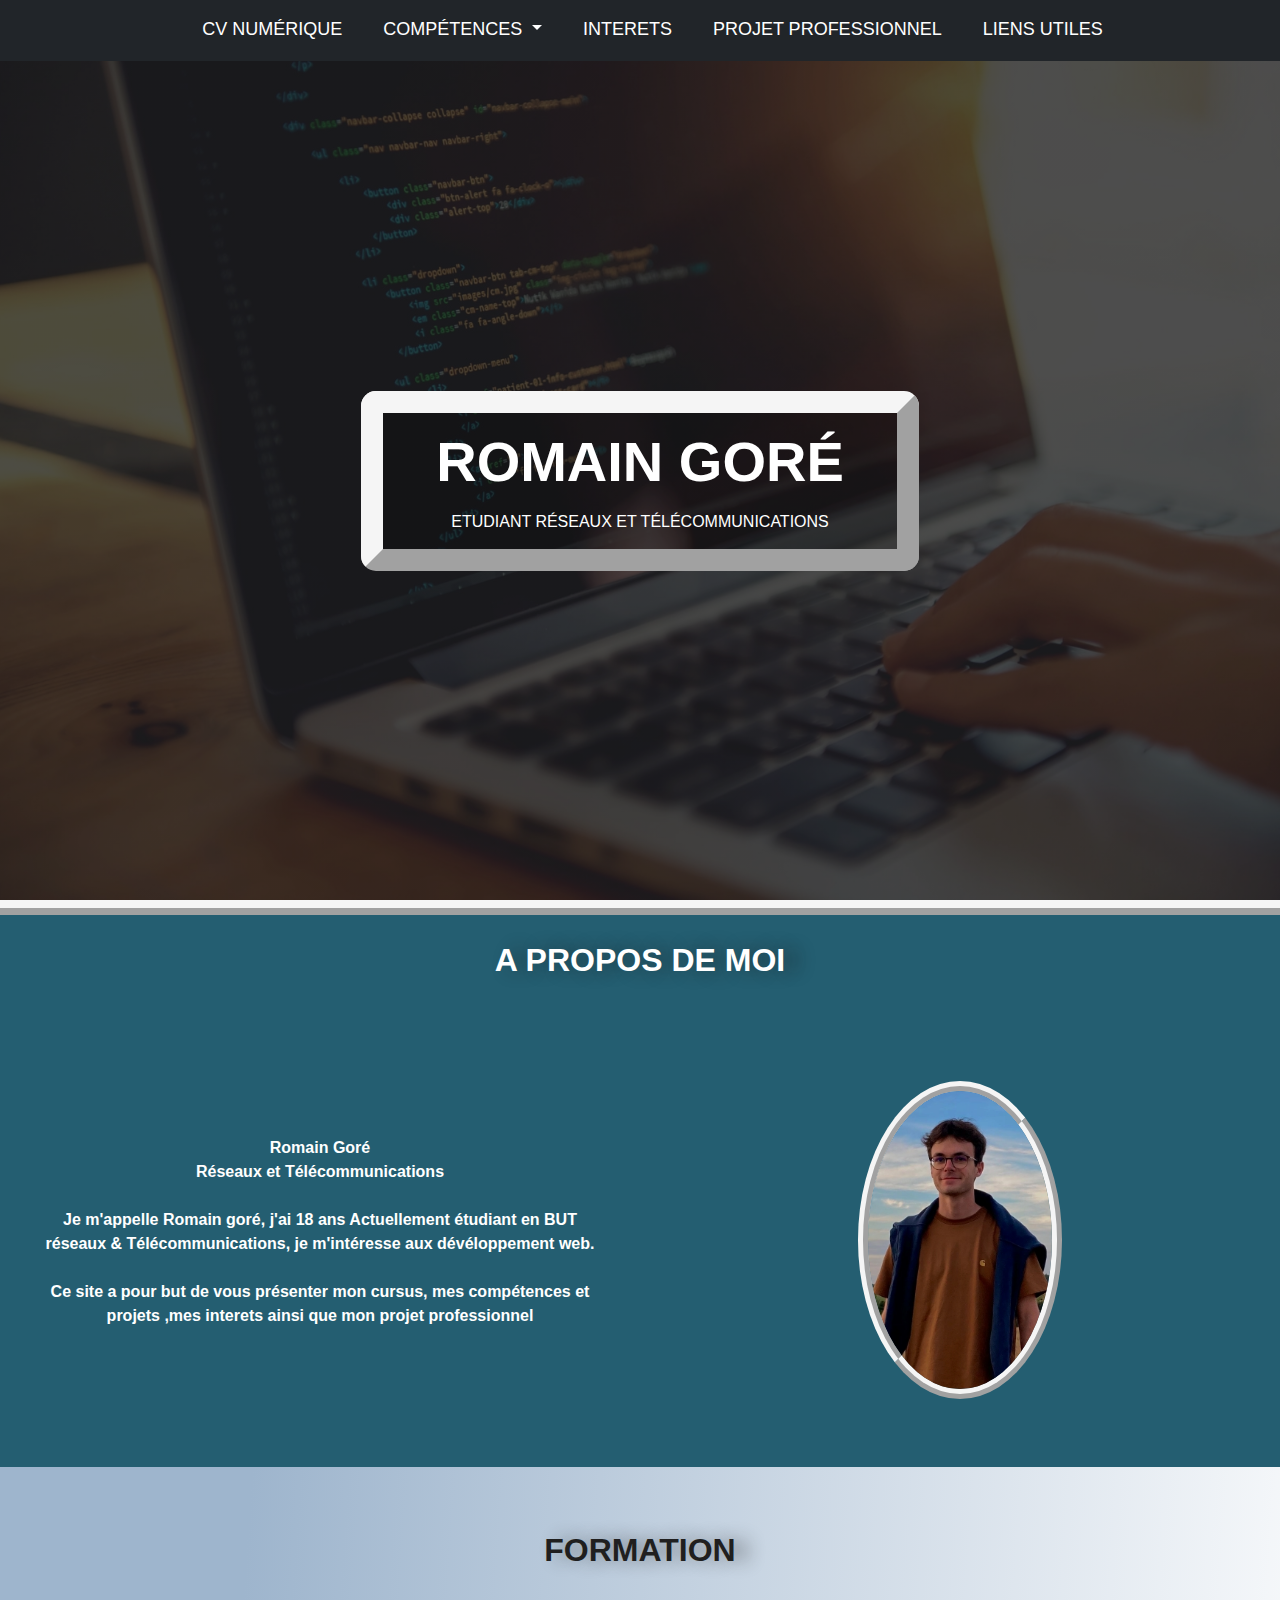
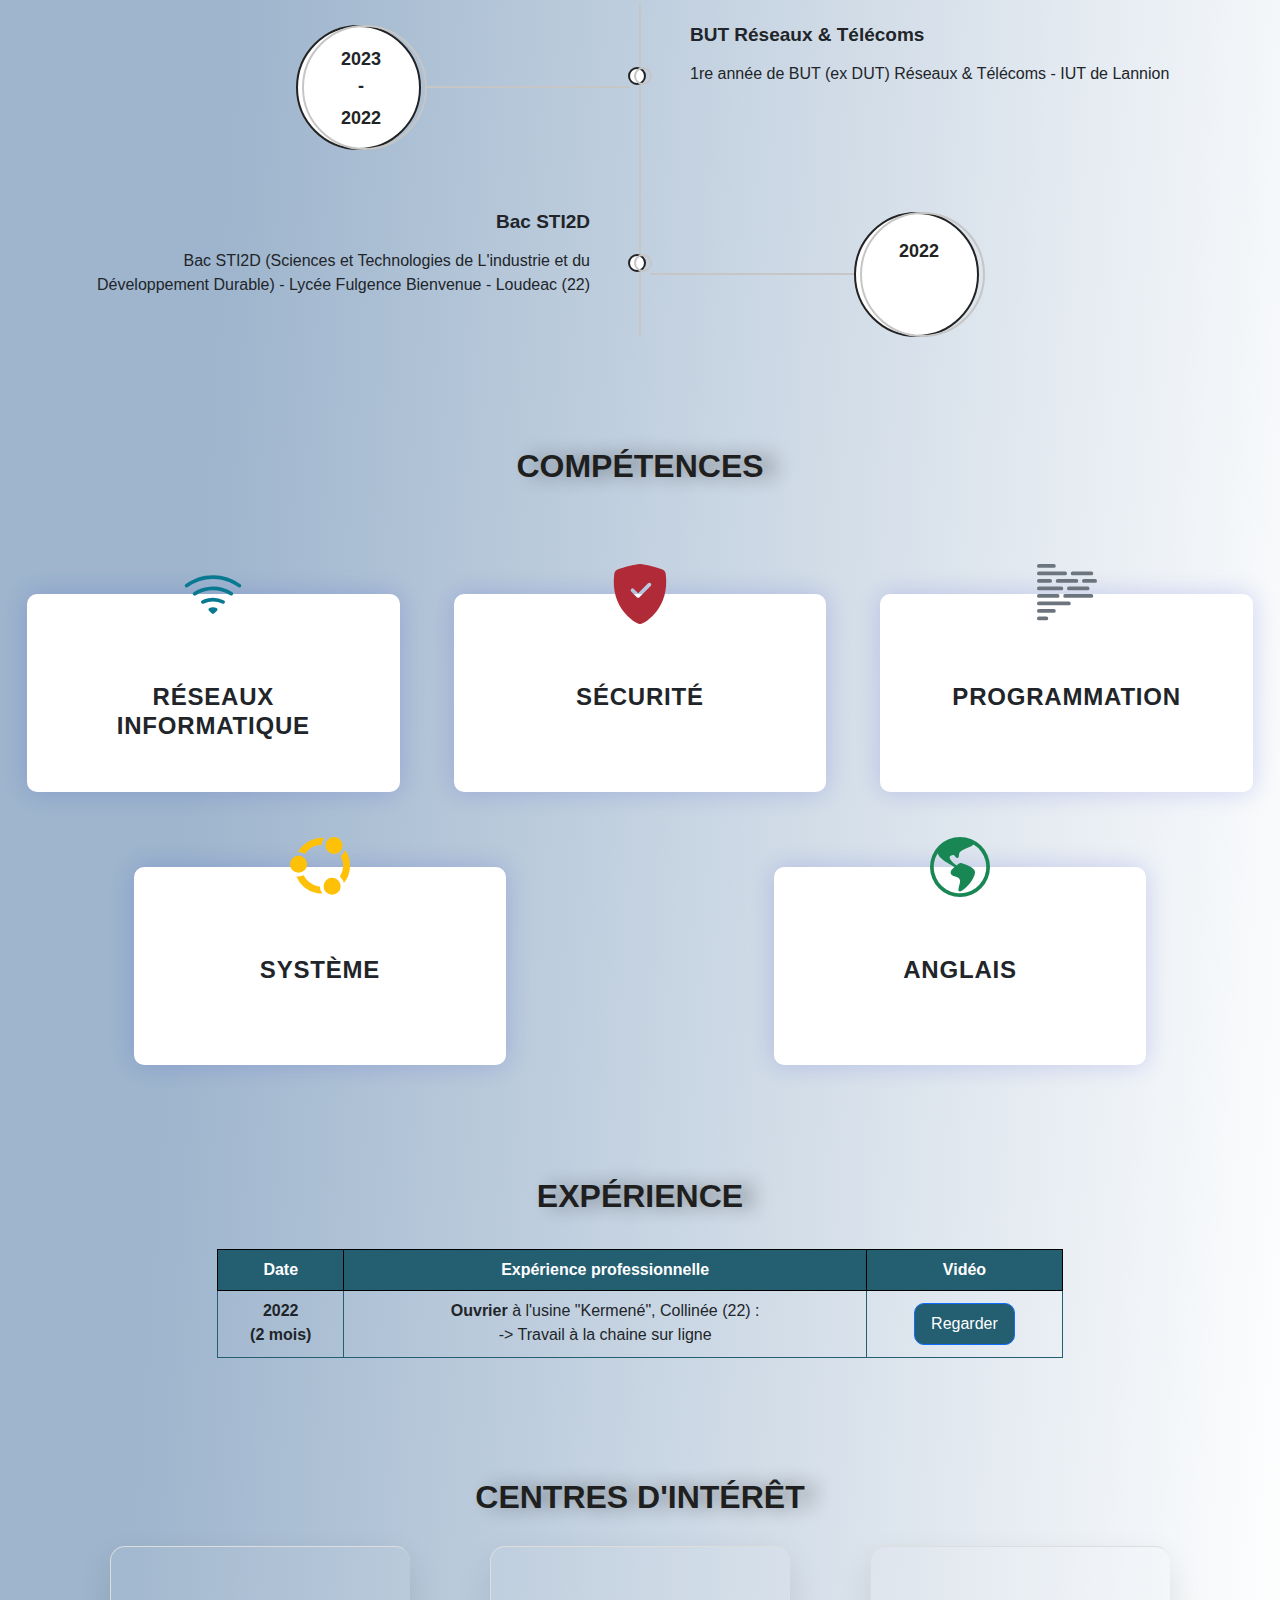
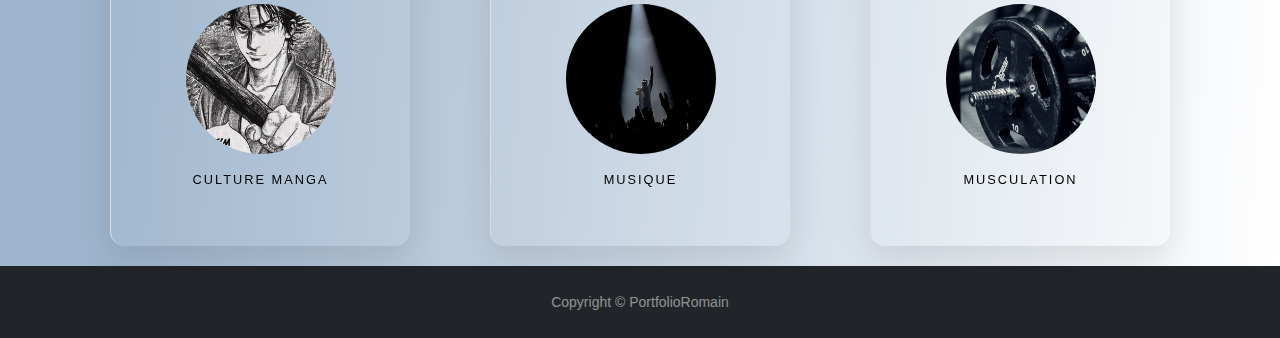
<file: index.html>
<!DOCTYPE html>
<html lang="fr">
<head>
    <title>PortfolioRomain</title>
    <meta charset="utf-8" />
    <meta name="viewport" content="width=device-width, initial-scale=1" />

    <!----------- BOOSTRAP CSS ---------->
    <!--<link rel="stylesheet" href="https://cdn.jsdelivr.net/npm/bootstrap@5.3.0-alpha1/dist/css/bootstrap.min.css"/>-->
    <link rel="stylesheet" href="Boostrap/bootstrap.min.css">
    <link rel="stylesheet" href="CSS_Gore.css">
  </head>
  <body>
     <!-------------------------------------------NAVBAR---------------------------------------->
      
     <nav class="navbar navbar-expand-lg navbar-light bg-dark fixed-top">
      <div class="container-fluid">
          
          <button class="navbar-toggler bg-light" type="button" data-bs-toggle="collapse" data-bs-target="#navbarsExample04" aria-controls="navbarsExample04" aria-expanded="false" aria-label="Toggle navigation">
              <span class="navbar-toggler-icon"></span>
          </button>

          <div class="collapse navbar-collapse" id="navbarsExample04">
            <ul class="navbar-nav mx-auto mb-2 mb-md-0">
              <li class="nav-item">
                <a class="nav-link active" aria-current="page" href="#">CV numérique</a>
              </li>

              <li class="nav-item dropdown">
                <a
                  class="nav-link dropdown-toggle"
                  href="competences.html"
                  role="button"
                  data-bs-toggle="dropdown"
                  aria-expanded="false"
                >
                  Compétences
                </a>
                <ul class="dropdown-menu bg-dark">
                  <li><a class="dropdown-item" href="competences.html#ancre">Compétences</a></li>
                  <li>
                    <a class="dropdown-item" href="competences.html#ancre2">Projets</a>
                  </li>
                </ul>
              </li>

              <li class="nav-item">
                <a class="nav-link" href="interets.html"
                  >Interets</a
                >
              </li>
              
              <li class="nav-item">
                <a class="nav-link" href="projetprofessionnel.html"
                  >Projet professionnel</a
                >
              </li>
              <li class="nav-item">
                <a class="nav-link" href="liensutiles.html">Liens utiles</a>
              </li>
          </ul>
        </div>
      </div>
    </nav>
     <!-------------------------------------------FIN NAVBAR---------------------------------------->
      <!------------------------------------------- HEADER ---------------------------------------->
    <header class="header">
      <div class="container">
        <div class="row">
          <div class="col-xl-12">
            <div class="contenu">
              <div class="bordure">
                <h1 class="display-4 main-title">Romain Goré</h1>
                <p class="main-title2">
                  Etudiant Réseaux et Télécommunications
                </p>
              </div>
            </div>
          </div>
        </div>
      </div>
    </header>
     <!------------------------------------------- FIN HEADER ---------------------------------------->

    <section class="section">
      <article class="article">
      <div class="container-fluid">
        <div class="row">
            <h2 class="apropos">A propos de moi</h2>
             <div class="contenu1 col-md-6"> 
              <p class="textepresentation">Romain Goré <br><strong>Réseaux et Télécommunications</strong><br>&nbsp;<br> Je m'appelle Romain goré, j'ai 18 ans Actuellement étudiant en BUT réseaux & Télécommunications, je m'intéresse aux dévéloppement web.<br>&nbsp;<br>Ce site a pour but de vous présenter mon cursus, mes compétences et projets ,mes interets ainsi que mon projet professionnel</p>
            </div>
            <div class="photodeprofil2 col-md-6">
              <img src="image/photoprofil2redi3.JPG" class="img-fluid rounded-circle" alt="Photo de profil">
            </div> 
        </div>
      </div>
      </article>
      <article class="article2">
        <h2 class="apropos2">Formation</h2>
        <div class="container">
          <div class="main-timeline">
          
                                  <!-- start experience section-->
                                  <div class="timeline">
                                      <div class="icon"></div>
                                      <div class="date-content">
                                          <div class="date-outer">
                                              <span class="date">
                                                      <span class="month">2023<br>-</span>
                                              <span class="year">2022</span>
                                              </span>
                                          </div>
                                      </div>
                                      <div class="timeline-content">
                                          <h5 class="title"> BUT Réseaux & Télécoms</h5>
                                          <p class="description">
                                            1re année de BUT (ex DUT) Réseaux & Télécoms
                                            - IUT de Lannion
                                          </p>
                                      </div>
                                  </div>
                                  <!-- end experience section-->
          
                                  <!-- start experience section-->
                                  <div class="timeline">
                                      <div class="icon"></div>
                                      <div class="date-content">
                                          <div class="date-outer">
                                              <span class="date">
                                                      
                                              <span class="year">2022</span>
                                              </span>
                                          </div>
                                      </div>
                                      <div class="timeline-content">
                                          <h5 class="title">Bac STI2D</h5>
                                          <p class="description">
                                            Bac STI2D (Sciences et Technologies de L'industrie et
                                            du Développement Durable) - Lycée Fulgence
                                            Bienvenue - Loudeac (22) </p>
                                      </div>
                                  </div>
                                  <!-- end experience section-->
                                </div> 
                              </div>
      </article>
        
      <article class="article3">
        <div class="container-fluid mb-5">
          <div class="text-center mt-5">
              <h2 class="apropos2">Compétences</h2>
          </div>
          <div class="row">
              <div class="col-md-4">
                  <div class="box">
                      <div class="our-services settings">
                          <div class="icon"><svg xmlns="http://www.w3.org/2000/svg" width="60" height="60" fill="currentColor" class="bi bi-wifi text-info-emphasis" viewBox="0 0 16 16">
                            <path d="M15.384 6.115a.485.485 0 0 0-.047-.736A12.444 12.444 0 0 0 8 3C5.259 3 2.723 3.882.663 5.379a.485.485 0 0 0-.048.736.518.518 0 0 0 .668.05A11.448 11.448 0 0 1 8 4c2.507 0 4.827.802 6.716 2.164.205.148.49.13.668-.049z"/>
                            <path d="M13.229 8.271a.482.482 0 0 0-.063-.745A9.455 9.455 0 0 0 8 6c-1.905 0-3.68.56-5.166 1.526a.48.48 0 0 0-.063.745.525.525 0 0 0 .652.065A8.46 8.46 0 0 1 8 7a8.46 8.46 0 0 1 4.576 1.336c.206.132.48.108.653-.065zm-2.183 2.183c.226-.226.185-.605-.1-.75A6.473 6.473 0 0 0 8 9c-1.06 0-2.062.254-2.946.704-.285.145-.326.524-.1.75l.015.015c.16.16.407.19.611.09A5.478 5.478 0 0 1 8 10c.868 0 1.69.201 2.42.56.203.1.45.07.61-.091l.016-.015zM9.06 12.44c.196-.196.198-.52-.04-.66A1.99 1.99 0 0 0 8 11.5a1.99 1.99 0 0 0-1.02.28c-.238.14-.236.464-.04.66l.706.706a.5.5 0 0 0 .707 0l.707-.707z"/>
                          </svg></div>
                          <h4>Réseaux informatique</h4>
                          <!-- <p>Concevoir, sécuriser, dépanner un réseau informatique.
                            Environnements techniques : Cisco, Switch etc</p> -->
                      </div>
                  </div>
              </div>
              <div class="col-md-4">
                  <div class="box">
                      <div class="our-services speedup">
                          <div class="icon"><svg xmlns="http://www.w3.org/2000/svg" width="60" height="60" fill="currentColor" class="bi bi-shield-fill-check text-danger-emphasis" viewBox="0 0 16 16">
                            <path fill-rule="evenodd" d="M8 0c-.69 0-1.843.265-2.928.56-1.11.3-2.229.655-2.887.87a1.54 1.54 0 0 0-1.044 1.262c-.596 4.477.787 7.795 2.465 9.99a11.777 11.777 0 0 0 2.517 2.453c.386.273.744.482 1.048.625.28.132.581.24.829.24s.548-.108.829-.24a7.159 7.159 0 0 0 1.048-.625 11.775 11.775 0 0 0 2.517-2.453c1.678-2.195 3.061-5.513 2.465-9.99a1.541 1.541 0 0 0-1.044-1.263 62.467 62.467 0 0 0-2.887-.87C9.843.266 8.69 0 8 0zm2.146 5.146a.5.5 0 0 1 .708.708l-3 3a.5.5 0 0 1-.708 0l-1.5-1.5a.5.5 0 1 1 .708-.708L7.5 7.793l2.646-2.647z"/>
                          </svg></div>
                          <h4>Sécurité</h4>
                          <!-- <p>Projet cybersécurité : Certification MOOC (Sécurité sur internet, de l'authentification, du poste de travail et nomadisme) par l'ANSSI</p> -->
                      </div>
                  </div>
              </div>
              <div class="col-md-4">
                  <div class="box">
                      <div class="our-services privacy">
                          <div class="icon"><svg xmlns="http://www.w3.org/2000/svg" width="60" height="60" fill="currentColor" class="bi bi-body-text text-secondary" viewBox="0 0 16 16">
                            <path fill-rule="evenodd" d="M0 .5A.5.5 0 0 1 .5 0h4a.5.5 0 0 1 0 1h-4A.5.5 0 0 1 0 .5Zm0 2A.5.5 0 0 1 .5 2h7a.5.5 0 0 1 0 1h-7a.5.5 0 0 1-.5-.5Zm9 0a.5.5 0 0 1 .5-.5h5a.5.5 0 0 1 0 1h-5a.5.5 0 0 1-.5-.5Zm-9 2A.5.5 0 0 1 .5 4h3a.5.5 0 0 1 0 1h-3a.5.5 0 0 1-.5-.5Zm5 0a.5.5 0 0 1 .5-.5h5a.5.5 0 0 1 0 1h-5a.5.5 0 0 1-.5-.5Zm7 0a.5.5 0 0 1 .5-.5h3a.5.5 0 0 1 0 1h-3a.5.5 0 0 1-.5-.5Zm-12 2A.5.5 0 0 1 .5 6h6a.5.5 0 0 1 0 1h-6a.5.5 0 0 1-.5-.5Zm8 0a.5.5 0 0 1 .5-.5h5a.5.5 0 0 1 0 1h-5a.5.5 0 0 1-.5-.5Zm-8 2A.5.5 0 0 1 .5 8h5a.5.5 0 0 1 0 1h-5a.5.5 0 0 1-.5-.5Zm7 0a.5.5 0 0 1 .5-.5h7a.5.5 0 0 1 0 1h-7a.5.5 0 0 1-.5-.5Zm-7 2a.5.5 0 0 1 .5-.5h8a.5.5 0 0 1 0 1h-8a.5.5 0 0 1-.5-.5Zm0 2a.5.5 0 0 1 .5-.5h4a.5.5 0 0 1 0 1h-4a.5.5 0 0 1-.5-.5Zm0 2a.5.5 0 0 1 .5-.5h2a.5.5 0 0 1 0 1h-2a.5.5 0 0 1-.5-.5Z"/>
                          </svg></div>
                          <h4>Programmation</h4>
                          <!-- <p>Projet Web : Création d'un port-folio (utilisation langage html)<br>
                            Projet Traitement de données : (utilisation langage python)
                            </p> -->
                      </div>
                  </div>
              </div>
          </div>
          <div class="row">
              <div class="col-md-4 mx-auto">
                  <div class="box">
                      <div class="our-services backups">
                          <div class="icon"><svg xmlns="http://www.w3.org/2000/svg" width="60" height="60" fill="currentColor" class="bi bi-ubuntu text-warning" viewBox="0 0 16 16">
                            <path d="M2.273 9.53a2.273 2.273 0 1 0 0-4.546 2.273 2.273 0 0 0 0 4.547Zm9.467-4.984a2.273 2.273 0 1 0 0-4.546 2.273 2.273 0 0 0 0 4.546ZM7.4 13.108a5.535 5.535 0 0 1-3.775-2.88 3.273 3.273 0 0 1-1.944.24 7.4 7.4 0 0 0 5.328 4.465c.53.113 1.072.169 1.614.166a3.253 3.253 0 0 1-.666-1.9 5.639 5.639 0 0 1-.557-.091Zm3.828 2.285a2.273 2.273 0 1 0 0-4.546 2.273 2.273 0 0 0 0 4.546Zm3.163-3.108a7.436 7.436 0 0 0 .373-8.726 3.276 3.276 0 0 1-1.278 1.498 5.573 5.573 0 0 1-.183 5.535 3.26 3.26 0 0 1 1.088 1.693ZM2.098 3.998a3.28 3.28 0 0 1 1.897.486 5.544 5.544 0 0 1 4.464-2.388c.037-.67.277-1.313.69-1.843a7.472 7.472 0 0 0-7.051 3.745Z"/>
                          </svg></div>
                          <h4>Système</h4>
                          <!-- <p>Connaissance des bases de Linux<br>
                            Automatiser la captation de données avec des scripts Bash</p> -->
                      </div>
                  </div>
              </div>
              <div class="col-md-4 mx-auto">
                  <div class="box">
                      <div class="our-services ssl">
                          <div class="icon"><svg xmlns="http://www.w3.org/2000/svg" width="60" height="60" fill="currentColor" class="bi bi-globe-americas text-success" viewBox="0 0 16 16">
                            <path d="M8 0a8 8 0 1 0 0 16A8 8 0 0 0 8 0ZM2.04 4.326c.325 1.329 2.532 2.54 3.717 3.19.48.263.793.434.743.484-.08.08-.162.158-.242.234-.416.396-.787.749-.758 1.266.035.634.618.824 1.214 1.017.577.188 1.168.38 1.286.983.082.417-.075.988-.22 1.52-.215.782-.406 1.48.22 1.48 1.5-.5 3.798-3.186 4-5 .138-1.243-2-2-3.5-2.5-.478-.16-.755.081-.99.284-.172.15-.322.279-.51.216-.445-.148-2.5-2-1.5-2.5.78-.39.952-.171 1.227.182.078.099.163.208.273.318.609.304.662-.132.723-.633.039-.322.081-.671.277-.867.434-.434 1.265-.791 2.028-1.12.712-.306 1.365-.587 1.579-.88A7 7 0 1 1 2.04 4.327Z"/>
                          </svg></div>
                          <h4>Anglais</h4>
                          <!-- <p>Niveau Moyen (B1) - Séjour de 1 semaine en Angleterre en 2018</p> -->
                      </div>
                  </div>
              </div>
              
      </div>
      </article>
      <article class="article4">
          <div class="text-center mt-5">
            <h2 class="apropos2">EXPÉRIENCE</h2>
          </div>
          <div class="row">
            <div class="col-md-8 mx-auto">
              <table class="table">
                <thead>
                  <tr>
                    <th>Date</th>
                    <th>Expérience professionnelle</th>
                    <th>Vidéo</th>
                  </tr>
                </thead>
                <tbody>
                  <tr>
                    <td><strong>2022<br>(2 mois)</strong></td>
                    <td><strong>Ouvrier</strong> à l'usine "Kermené", Collinée (22) :<br>
                      -> Travail à la chaine sur ligne</td>
                    <td><a href="lien_vers_la_video" class="btn btn-primary">Regarder</a></td>
                  </tr>
                </tbody>
              </table>  
            </div>
          </div>
        </article>
      <article class="article5">
        <div class="container">
          <div class="text-center mt-5">
            <h2 class="apropos2">CENTRES D'INTÉRÊT</h2>
        </div>

          <div class="row">
              <div class="col-lg-4">
                  <div class="card interet">
                      <div class="face front-face">
                          <img src="image/interet_manga.jpg"
                              alt="" class="profile">
                          <div class="pt-3 text-uppercase name">
                              Culture Manga
                          </div>    
                      </div>
                      <div class="face back-face">
                          <span class="fas fa-quote-left"></span>
                          <div class="testimonial">
                              La Culture manga me passionne depuis quelque années. Lire,collectionner,regarder les adaptations en animés, tout ça me fascine.
                          </div>
                          <span class="fas fa-quote-right"></span>
                      </div>
                  </div>
              </div> <!--------------------------------- FIN interet  ------------------------------------------------------>
              <!--------------------------------- Début interet Musique ------------------------------------------------------>
              <div class="col-lg-4">
                  <div class="card interet">
                      <div class="face front-face">
                          <img src="image/musique_interet.png"
                              alt="" class="profile">
                          <div class="pt-3 text-uppercase name">
                              Musique
                          </div>
                      </div>
                      <div class="face back-face">
                          <span class="fas fa-quote-left"></span>
                          <div class="testimonial">
                              J'écoute de la musique depuis petit. J'écoute different style. Ce que je prefere c'est de vivre des moments incroyable en concert ou en festival.
                          </div>
                          <span class="fas fa-quote-right"></span>
                      </div>
                  </div>
              </div><!--------------------------------- FIN interet Musique ------------------------------------------------------>
              <!--------------------------------- Début interet musculation ------------------------------------------------------>
              <div class="col-lg-4">
                  <div class="card interet">
                      <div class="face front-face">
                          <img src="image/muscu.jpg"
                              alt="Musculation" class="profile">
                          <div class="pt-3 text-uppercase name">
                              Musculation
                          </div>    
                      </div>
                      <div class="face back-face">
                          <span class="fas fa-quote-left"></span>
                          <div class="testimonial">
                              Je pratique la Musculation depuis plus de un an. Cela me permet de prendre du temps pour moi.
                          </div>
                          <span class="fas fa-quote-right"></span>
                      </div>
                  </div>
              </div>
          </div>
      </div>   <!--------------------------------- Fin interet musculation ------------------------------------------------------>
      </article>
      <!--------------------------------- FIN article centres d'interet ------------------------------------------------------>
      
    </section>
    <!--------------------------------- Footer ------------------------------------------------------>
    <footer id="sticky-footer" class="flex-shrink-0 py-4 bg-dark text-white-50">
      <div class="container text-center">
        <small>Copyright &copy; PortfolioRomain</small>
      </div>
    </footer>

    <!--------------------------------- BOOSTRAP JS -------------------------------------------------->
        
    <script src="Boostrap/jquery.slim.min.js"></script>
    <script src="Boostrap/bootstrap.bundle.min.js"></script>
    <!--<script src="https://cdn.jsdelivr.net/npm/bootstrap@5.3.0-alpha1/dist/js/bootstrap.bundle.min.js"></script>-->
  </body>
</html>
</file>
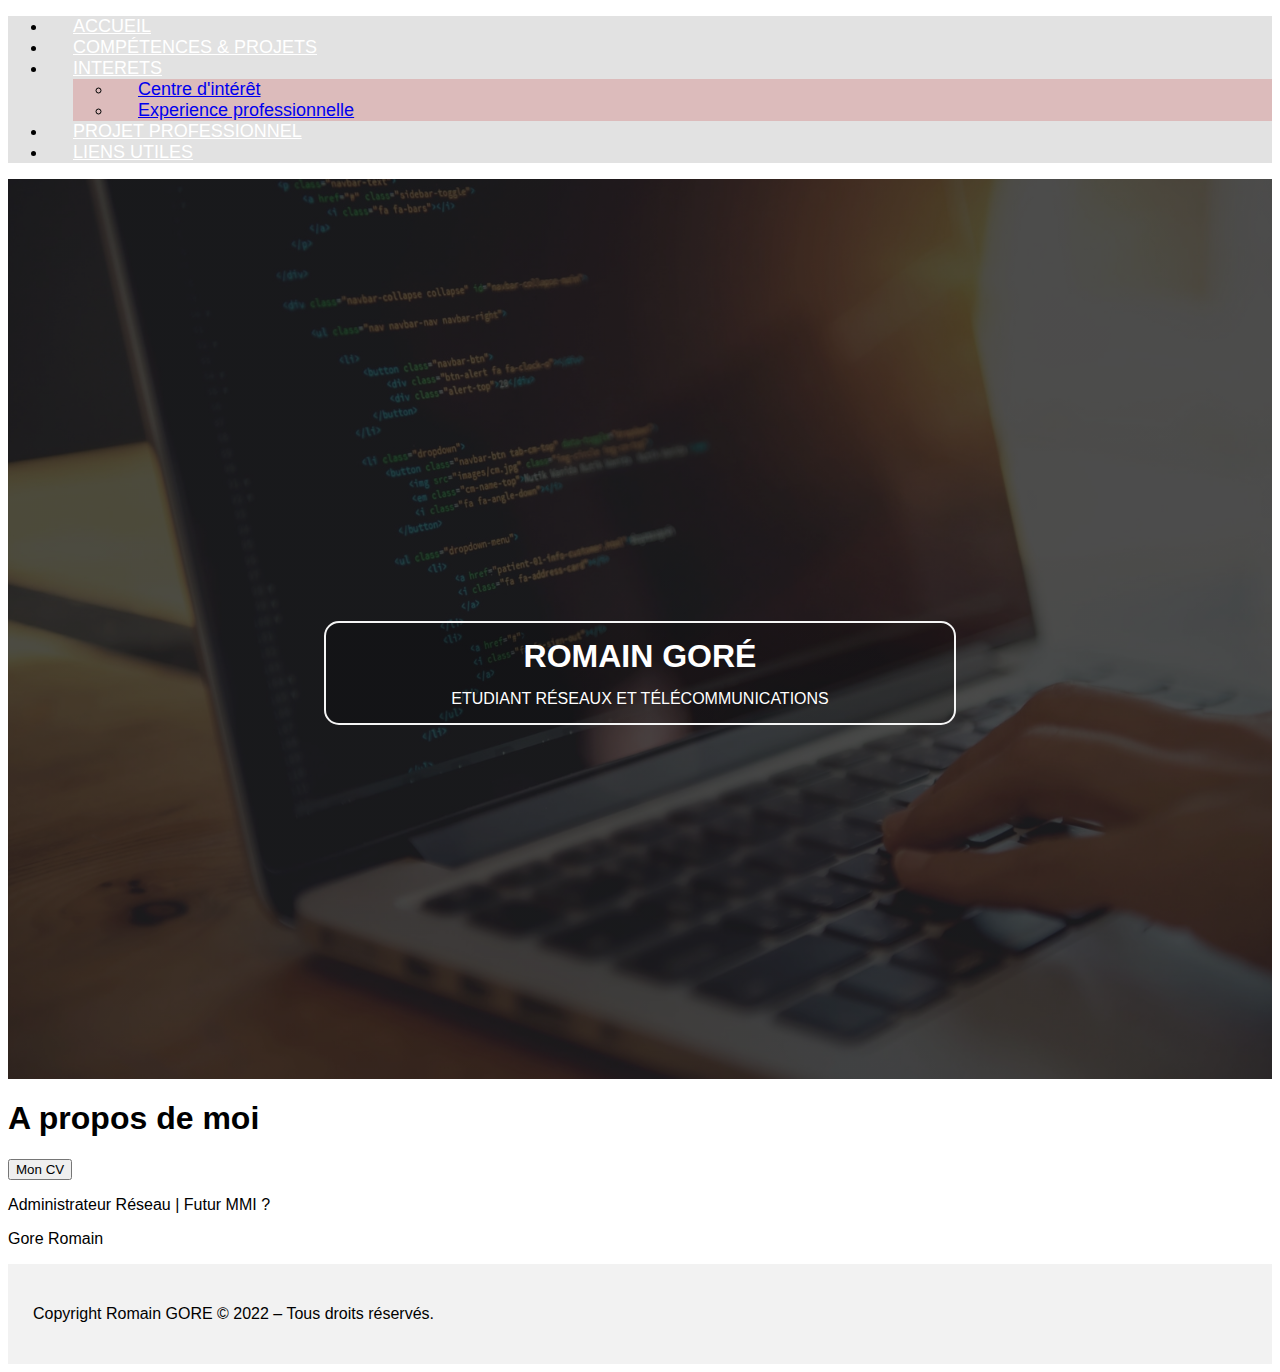
<file: SAE_14-16/index.html>
<!DOCTYPE html>
<html lang="fr">
  <head>
    <title>PortfolioRomain</title>
    <meta charset="utf-8" />
    <meta name="viewport" content="width=device-width, initial-scale=1" />
    <link
      href="https://cdn.jsdelivr.net/npm/bootstrap@5.2.3/dist/css/bootstrap.min.css"
      rel="stylesheet"
      integrity="sha384-rbsA2VBKQhggwzxH7pPCaAqO46MgnOM80zW1RWuH61DGLwZJEdK2Kadq2F9CUG65"
      crossorigin="anonymous"
    />
    <link rel="stylesheet" href="CSS_Gore.css" />
  </head>
  <body>
    <nav class="navbar navbar-expand-lg bg-light fixed-top">
      <div class="container">
        <div class="collapse navbar-collapse" id="navbarSupportedContent">
          <ul class="navbar-nav mx-auto mb-2 mb-lg-0">
            <li class="nav-item">
              <a class="nav-link" aria-current="page" href="index.html"
                >Accueil</a
              >
            </li>
            <li class="nav-item">
              <a class="nav-link" href="competences.html"
                >Compétences & Projets</a
              >
            </li>
            <li class="nav-item dropdown">
              <a
                class="nav-link dropdown-toggle"
                href="interets.html"
                role="button"
                data-bs-toggle="dropdown"
                aria-expanded="false"
              >
                Interets
              </a>
              <ul class="dropdown-menu">
                <li><a class="dropdown-item" href="#">Centre d'intérêt</a></li>
                <li>
                  <a class="dropdown-item" href="#"
                    >Experience professionnelle</a
                  >
                </li>
              </ul>
            </li>
            <li class="nav-item">
              <a class="nav-link" href="projetprofessionnel.html"
                >Projet professionnel</a
              >
            </li>
            <li class="nav-item">
              <a class="nav-link" href="liensutiles.html">Liens utiles</a>
            </li>
          </ul>
        </div>
      </div>
    </nav>
    <header class="header">
      <div class="container">
        <div class="row">
          <div class="col-xl-12">
            <div class="contenu">
              <div class="bordure">
                <h1 class="display-4 main-title">Romain Goré</h1>
                <p class="main-title2">
                  Etudiant Réseaux et Télécommunications
                </p>
              </div>
            </div>
          </div>
        </div>
      </div>
    </header>

    <article class="article">
      <div class="container-fluid">
        <div class="row">
          <div class="col-xl-12">
            <div class="contenue">
              <h1>A propos de moi</h1>
            </div>
          </div>
        </div>
      </div>
    </article>

    <article>
      <a href="Romain Gore.pdf"
        ><button type="button" class="btn btn-outline-dark">Mon CV</button></a
      >
    </article>

    <article>
      <p>Administrateur Réseau | Futur MMI ?</p>
      <p>Gore Romain</p>
    </article>

    <footer class="container-fluid text-center">
      <p>Copyright Romain GORE © 2022 – Tous droits réservés.</p>
    </footer>
    <script
      src="https://cdn.jsdelivr.net/npm/bootstrap@5.2.3/dist/js/bootstrap.bundle.min.js"
      integrity="sha384-kenU1KFdBIe4zVF0s0G1M5b4hcpxyD9F7jL+jjXkk+Q2h455rYXK/7HAuoJl+0I4"
      crossorigin="anonymous"
    ></script>
  </body>
</html>
</file>
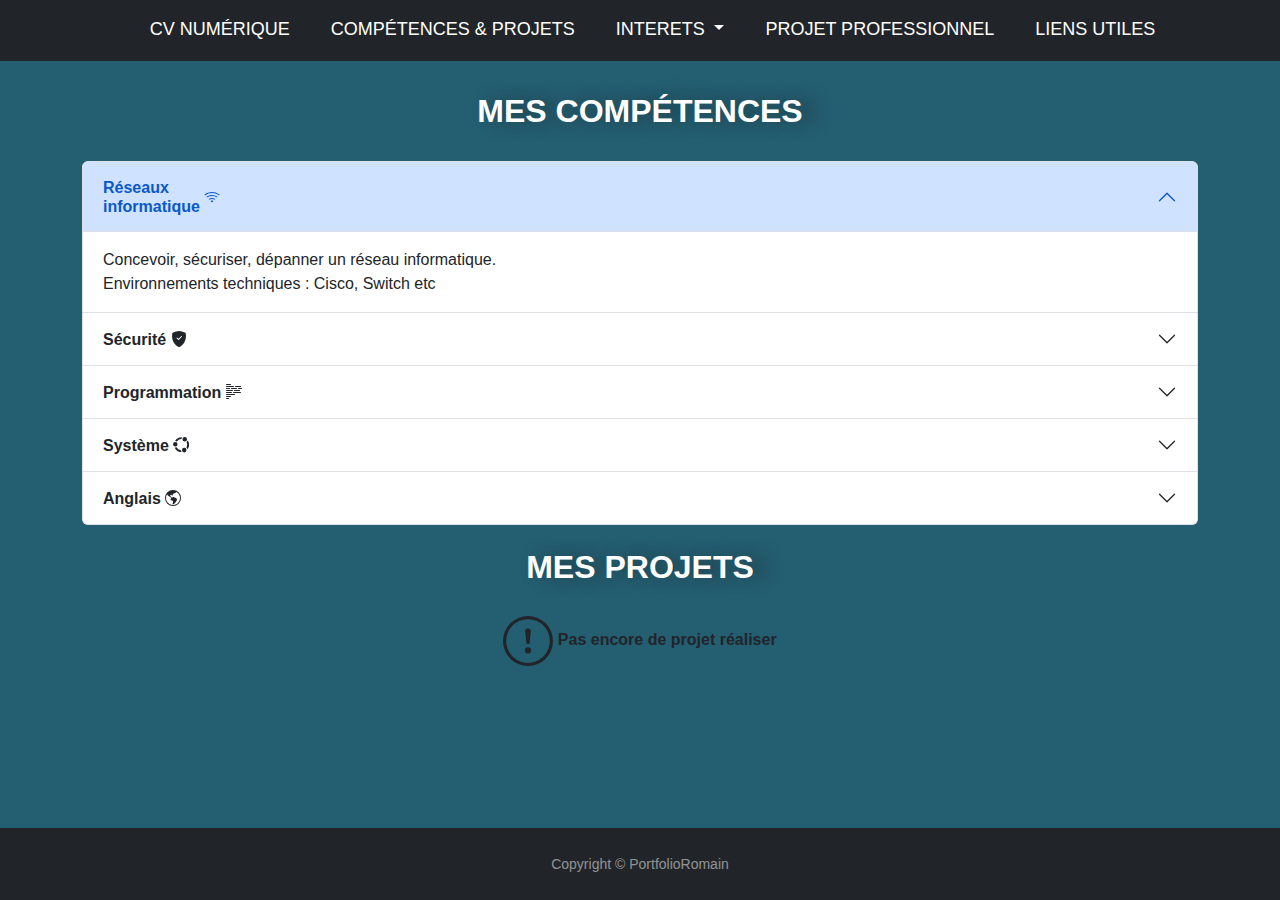
<file: competences.html>
<!DOCTYPE html>
<html lang="fr">
  <head>
    <title>PortfolioRomain/Competences</title>
    <meta charset="utf-8" />
    <meta name="viewport" content="width=device-width, initial-scale=1" />

    <!----------- BOOSTRAP CSS ---------->
    <link rel="stylesheet" href="Boostrap/bootstrap.min.css" />
    <link rel="stylesheet" href="CSS_Gore.css" />
  </head>
  <body class="body_competences">
    <header>
      <nav class="navbar navbar-expand-lg navbar-light bg-dark fixed-top">
        <div class="container-fluid">
          <button
            class="navbar-toggler bg-light"
            type="button"
            data-bs-toggle="collapse"
            data-bs-target="#navbarsExample04"
            aria-controls="navbarsExample04"
            aria-expanded="false"
            aria-label="Toggle navigation"
          >
            <span class="navbar-toggler-icon"></span>
          </button>

          <div class="collapse navbar-collapse" id="navbarsExample04">
            <ul class="navbar-nav mx-auto mb-2 mb-md-0">
              <li class="nav-item">
                <a class="nav-link active" aria-current="page" href="index.html"
                  >CV numérique</a
                >
              </li>

              <li class="nav-item">
                <a class="nav-link" href="competences.html"
                  >Compétences & Projets</a
                >
              </li>
              <li class="nav-item dropdown">
                <a
                  class="nav-link dropdown-toggle"
                  href="interets.html"
                  role="button"
                  data-bs-toggle="dropdown"
                  aria-expanded="false"
                >
                  Interets
                </a>
                <ul class="dropdown-menu">
                  <li>
                    <a class="dropdown-item" href="#">Centre d'intérêt</a>
                  </li>
                  <li>
                    <a class="dropdown-item" href="#"
                      >Experience professionnelle</a
                    >
                  </li>
                </ul>
              </li>
              <li class="nav-item">
                <a class="nav-link" href="projetprofessionnel.html"
                  >Projet professionnel</a
                >
              </li>
              <li class="nav-item">
                <a class="nav-link" href="liensutiles.html">Liens utiles</a>
              </li>
            </ul>
          </div>
        </div>
      </nav>
    </header>
    <section class="section_competences">
      <article class="competences">
        <div class="container">
          <div class="text-center mt-12">
            <h2 class="aproposcompetences" id="ancre">Mes compétences</h2>
          </div>
          <div class="row">
            <div class="col-md-12 mx-auto">
              <div class="accordion" id="accordionExample">
                <div class="accordion-item">
                  <h2 class="accordion-header" id="headingOne">
                    <button class="accordion-button" type="button" data-bs-toggle="collapse" data-bs-target="#collapseOne" aria-expanded="true" aria-controls="collapseOne">
                      <strong>Réseaux <br>informatique</strong>&nbsp;<svg xmlns="http://www.w3.org/2000/svg" width="16" height="16" fill="currentColor" class="bi bi-wifi" viewBox="0 0 16 16">
                        <path d="M15.384 6.115a.485.485 0 0 0-.047-.736A12.444 12.444 0 0 0 8 3C5.259 3 2.723 3.882.663 5.379a.485.485 0 0 0-.048.736.518.518 0 0 0 .668.05A11.448 11.448 0 0 1 8 4c2.507 0 4.827.802 6.716 2.164.205.148.49.13.668-.049z"/>
                        <path d="M13.229 8.271a.482.482 0 0 0-.063-.745A9.455 9.455 0 0 0 8 6c-1.905 0-3.68.56-5.166 1.526a.48.48 0 0 0-.063.745.525.525 0 0 0 .652.065A8.46 8.46 0 0 1 8 7a8.46 8.46 0 0 1 4.576 1.336c.206.132.48.108.653-.065zm-2.183 2.183c.226-.226.185-.605-.1-.75A6.473 6.473 0 0 0 8 9c-1.06 0-2.062.254-2.946.704-.285.145-.326.524-.1.75l.015.015c.16.16.407.19.611.09A5.478 5.478 0 0 1 8 10c.868 0 1.69.201 2.42.56.203.1.45.07.61-.091l.016-.015zM9.06 12.44c.196-.196.198-.52-.04-.66A1.99 1.99 0 0 0 8 11.5a1.99 1.99 0 0 0-1.02.28c-.238.14-.236.464-.04.66l.706.706a.5.5 0 0 0 .707 0l.707-.707z"/>
                      </svg>

                    </button>
                  </h2>
                  <div id="collapseOne" class="accordion-collapse collapse show" aria-labelledby="headingOne" data-bs-parent="#accordionExample">
                    <div class="accordion-body">
                      Concevoir, sécuriser, dépanner un réseau informatique.<br>
                      Environnements techniques : Cisco, Switch etc
                    </div>
                  </div>
                </div>
                <div class="accordion-item">
                  <h2 class="accordion-header" id="headingTwo">
                    <button class="accordion-button collapsed" type="button" data-bs-toggle="collapse" data-bs-target="#collapseTwo" aria-expanded="false" aria-controls="collapseTwo">
                      <strong>Sécurité</strong>&nbsp;<svg xmlns="http://www.w3.org/2000/svg" width="16" height="16" fill="currentColor" class="bi bi-shield-fill-check" viewBox="0 0 16 16">
                        <path fill-rule="evenodd" d="M8 0c-.69 0-1.843.265-2.928.56-1.11.3-2.229.655-2.887.87a1.54 1.54 0 0 0-1.044 1.262c-.596 4.477.787 7.795 2.465 9.99a11.777 11.777 0 0 0 2.517 2.453c.386.273.744.482 1.048.625.28.132.581.24.829.24s.548-.108.829-.24a7.159 7.159 0 0 0 1.048-.625 11.775 11.775 0 0 0 2.517-2.453c1.678-2.195 3.061-5.513 2.465-9.99a1.541 1.541 0 0 0-1.044-1.263 62.467 62.467 0 0 0-2.887-.87C9.843.266 8.69 0 8 0zm2.146 5.146a.5.5 0 0 1 .708.708l-3 3a.5.5 0 0 1-.708 0l-1.5-1.5a.5.5 0 1 1 .708-.708L7.5 7.793l2.646-2.647z"/>
                      </svg>
                    </button>
                  </h2>
                  <div id="collapseTwo" class="accordion-collapse collapse" aria-labelledby="headingTwo" data-bs-parent="#accordionExample">
                    <div class="accordion-body">
                      Projet cybersécurité : Certification <strong>MOOC</strong> (Sécurité sur internet, de l'authentification, du poste de travail et nomadisme) par l'ANSSI
                    </div>
                  </div>
                </div>
                <div class="accordion-item">
                  <h2 class="accordion-header" id="headingThree">
                    <button class="accordion-button collapsed" type="button" data-bs-toggle="collapse" data-bs-target="#collapseThree" aria-expanded="false" aria-controls="collapseThree">
                      <strong>Programmation</strong>&nbsp;<svg xmlns="http://www.w3.org/2000/svg" width="16" height="16" fill="currentColor" class="bi bi-body-text" viewBox="0 0 16 16">
                        <path fill-rule="evenodd" d="M0 .5A.5.5 0 0 1 .5 0h4a.5.5 0 0 1 0 1h-4A.5.5 0 0 1 0 .5Zm0 2A.5.5 0 0 1 .5 2h7a.5.5 0 0 1 0 1h-7a.5.5 0 0 1-.5-.5Zm9 0a.5.5 0 0 1 .5-.5h5a.5.5 0 0 1 0 1h-5a.5.5 0 0 1-.5-.5Zm-9 2A.5.5 0 0 1 .5 4h3a.5.5 0 0 1 0 1h-3a.5.5 0 0 1-.5-.5Zm5 0a.5.5 0 0 1 .5-.5h5a.5.5 0 0 1 0 1h-5a.5.5 0 0 1-.5-.5Zm7 0a.5.5 0 0 1 .5-.5h3a.5.5 0 0 1 0 1h-3a.5.5 0 0 1-.5-.5Zm-12 2A.5.5 0 0 1 .5 6h6a.5.5 0 0 1 0 1h-6a.5.5 0 0 1-.5-.5Zm8 0a.5.5 0 0 1 .5-.5h5a.5.5 0 0 1 0 1h-5a.5.5 0 0 1-.5-.5Zm-8 2A.5.5 0 0 1 .5 8h5a.5.5 0 0 1 0 1h-5a.5.5 0 0 1-.5-.5Zm7 0a.5.5 0 0 1 .5-.5h7a.5.5 0 0 1 0 1h-7a.5.5 0 0 1-.5-.5Zm-7 2a.5.5 0 0 1 .5-.5h8a.5.5 0 0 1 0 1h-8a.5.5 0 0 1-.5-.5Zm0 2a.5.5 0 0 1 .5-.5h4a.5.5 0 0 1 0 1h-4a.5.5 0 0 1-.5-.5Zm0 2a.5.5 0 0 1 .5-.5h2a.5.5 0 0 1 0 1h-2a.5.5 0 0 1-.5-.5Z"/>
                      </svg>
                    </button>
                  </h2>
                  <div id="collapseThree" class="accordion-collapse collapse" aria-labelledby="headingThree" data-bs-parent="#accordionExample">
                    <div class="accordion-body">
                      Projet Web : Création d'un port-folio (utilisation langage <strong>html</strong>)<br>
                      Projet Traitement de données : (utilisation langage <strong>python</strong>)
                    </div>
                  </div>
                </div>
                <div class="accordion-item">
                  <h2 class="accordion-header" id="headingfour">
                    <button class="accordion-button collapsed" type="button" data-bs-toggle="collapse" data-bs-target="#collapsefour" aria-expanded="false" aria-controls="collapsefour">
                      <strong>Système</strong>&nbsp;<svg xmlns="http://www.w3.org/2000/svg" width="16" height="16" fill="currentColor" class="bi bi-ubuntu" viewBox="0 0 16 16">
                        <path d="M2.273 9.53a2.273 2.273 0 1 0 0-4.546 2.273 2.273 0 0 0 0 4.547Zm9.467-4.984a2.273 2.273 0 1 0 0-4.546 2.273 2.273 0 0 0 0 4.546ZM7.4 13.108a5.535 5.535 0 0 1-3.775-2.88 3.273 3.273 0 0 1-1.944.24 7.4 7.4 0 0 0 5.328 4.465c.53.113 1.072.169 1.614.166a3.253 3.253 0 0 1-.666-1.9 5.639 5.639 0 0 1-.557-.091Zm3.828 2.285a2.273 2.273 0 1 0 0-4.546 2.273 2.273 0 0 0 0 4.546Zm3.163-3.108a7.436 7.436 0 0 0 .373-8.726 3.276 3.276 0 0 1-1.278 1.498 5.573 5.573 0 0 1-.183 5.535 3.26 3.26 0 0 1 1.088 1.693ZM2.098 3.998a3.28 3.28 0 0 1 1.897.486 5.544 5.544 0 0 1 4.464-2.388c.037-.67.277-1.313.69-1.843a7.472 7.472 0 0 0-7.051 3.745Z"/>
                      </svg>
                    </button>
                  </h2>
                  <div id="collapsefour" class="accordion-collapse collapse" aria-labelledby="headingfour" data-bs-parent="#accordionExample">
                    <div class="accordion-body">
                      Connaissance des bases de <strong>Linux</strong><br>
                      Automatiser la captation de données avec des scripts <strong>Bash</strong>
                    </div>
                  </div>
                </div>
                <div class="accordion-item">
                  <h2 class="accordion-header" id="headingfive">
                    <button class="accordion-button collapsed" type="button" data-bs-toggle="collapse" data-bs-target="#collapsefive" aria-expanded="false" aria-controls="collapsefive">
                      <strong>Anglais</strong>&nbsp;<svg xmlns="http://www.w3.org/2000/svg" width="16" height="16" fill="currentColor" class="bi bi-globe-americas" viewBox="0 0 16 16">
                        <path d="M8 0a8 8 0 1 0 0 16A8 8 0 0 0 8 0ZM2.04 4.326c.325 1.329 2.532 2.54 3.717 3.19.48.263.793.434.743.484-.08.08-.162.158-.242.234-.416.396-.787.749-.758 1.266.035.634.618.824 1.214 1.017.577.188 1.168.38 1.286.983.082.417-.075.988-.22 1.52-.215.782-.406 1.48.22 1.48 1.5-.5 3.798-3.186 4-5 .138-1.243-2-2-3.5-2.5-.478-.16-.755.081-.99.284-.172.15-.322.279-.51.216-.445-.148-2.5-2-1.5-2.5.78-.39.952-.171 1.227.182.078.099.163.208.273.318.609.304.662-.132.723-.633.039-.322.081-.671.277-.867.434-.434 1.265-.791 2.028-1.12.712-.306 1.365-.587 1.579-.88A7 7 0 1 1 2.04 4.327Z"/>
                      </svg>
                    </button>
                  </h2>
                  <div id="collapsefive" class="accordion-collapse collapse" aria-labelledby="headingfive" data-bs-parent="#accordionExample">
                    <div class="accordion-body">
                      Niveau Moyen (B1) - Séjour de 1 semaine en Angleterre en 2018
                    </div>
                  </div>
                </div>
             </div>
          </div>
        </div>
      </article>
      <article>
        <div class="container">
          <div class="text-center mt-12">
            <h2 class="aproposcompetences" id="ancre2">Mes Projets</h2>
            <div class="col-md-4 mx-auto">
            <p><svg xmlns="http://www.w3.org/2000/svg" width="50" height="50" fill="currentColor" class="bi bi-exclamation-circle" viewBox="0 0 16 16">
              <path d="M8 15A7 7 0 1 1 8 1a7 7 0 0 1 0 14zm0 1A8 8 0 1 0 8 0a8 8 0 0 0 0 16z"/>
              <path d="M7.002 11a1 1 0 1 1 2 0 1 1 0 0 1-2 0zM7.1 4.995a.905.905 0 1 1 1.8 0l-.35 3.507a.552.552 0 0 1-1.1 0L7.1 4.995z"/>
            </svg>&nbsp;<strong>Pas encore de projet réaliser</strong></p>
      </article>
    </section>
    <!--------------------------------- Footer ------------------------------------------------------>
    <footer id="sticky-footer" class="flex-shrink-0 py-4 bg-dark text-white-50 fixed-bottom">
      <div class="container text-center">
        <small>Copyright &copy; PortfolioRomain</small>
      </div>
    </footer>
    <!--------------------------------- FIN Footer ------------------------------------------------------>

    <!--------------------------------- BOOSTRAP JS -------------------------------------------------->
    <script src="Boostrap/jquery.slim.min.js"></script>
    <script src="Boostrap/bootstrap.bundle.min.js"></script>
  </body>
</html>
</file>
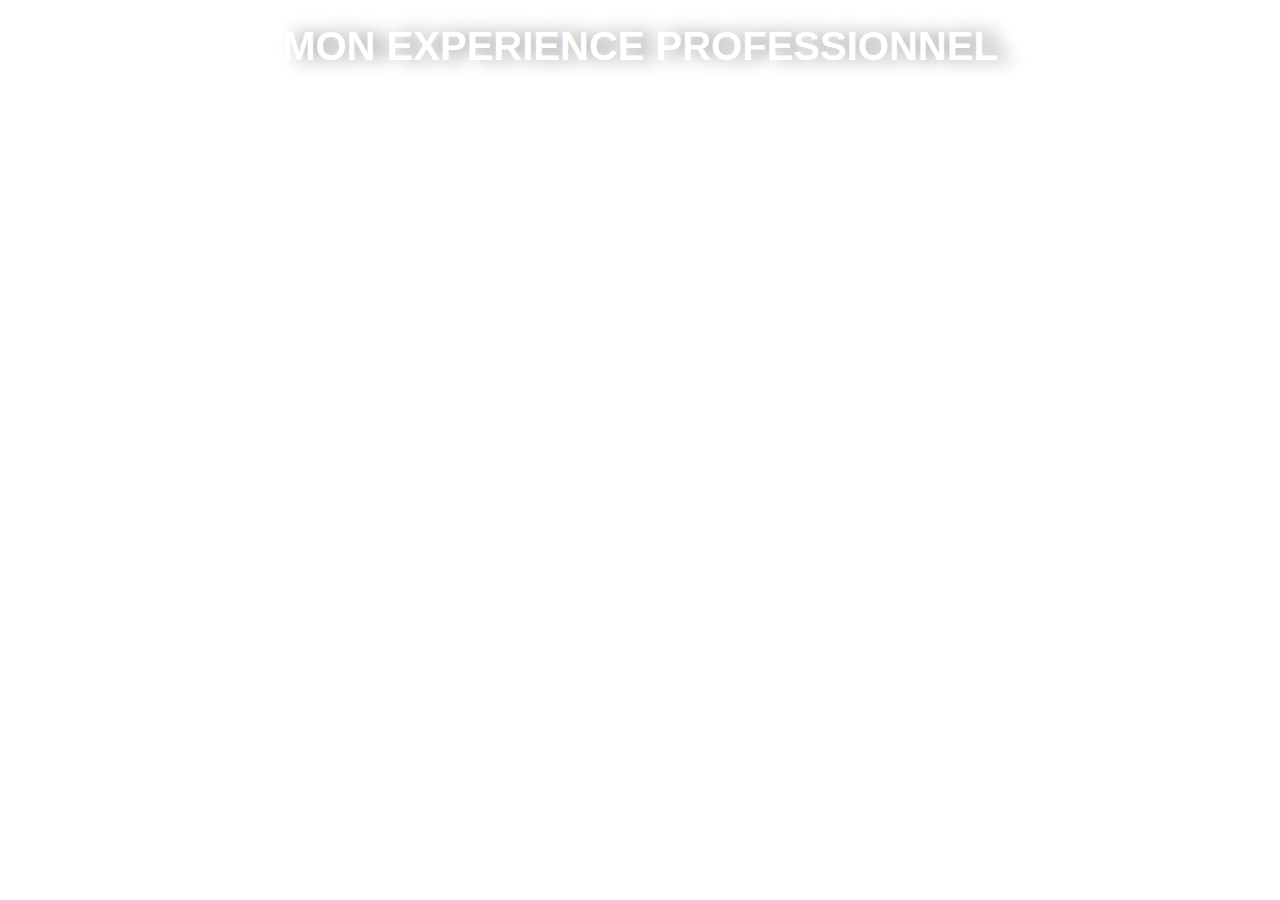
<file: interets.html>
<!DOCTYPE html>
<html lang="fr">
<head>
        <title>interets</title>
        <meta charset="utf-8"/>
        <!----------- BOOSTRAP CSS ---------->
    <!--<link rel="stylesheet" href="https://cdn.jsdelivr.net/npm/bootstrap@5.3.0-alpha1/dist/css/bootstrap.min.css"/>-->
    <link rel="stylesheet" href="Boostrap/bootstrap.min.css">
    <link rel="stylesheet" href="CSS_Gore.css">   
</head>
    <body>
	    <header>
        <div class="container">
            <div class="text-center mt-12">
              <h1 class="aproposcompetences">Mon experience professionnel</h1>
        </header>
        <section>
            <article>
                
            </article>
        </section>
         
	<!--------------------------------- BOOSTRAP JS -------------------------------------------------->
        
    <script src="Boostrap/jquery.slim.min.js"></script>
    <script src="Boostrap/bootstrap.bundle.min.js"></script>
    <!--<script src="https://cdn.jsdelivr.net/npm/bootstrap@5.3.0-alpha1/dist/js/bootstrap.bundle.min.js"></script>-->
</body>
</html>
</file>
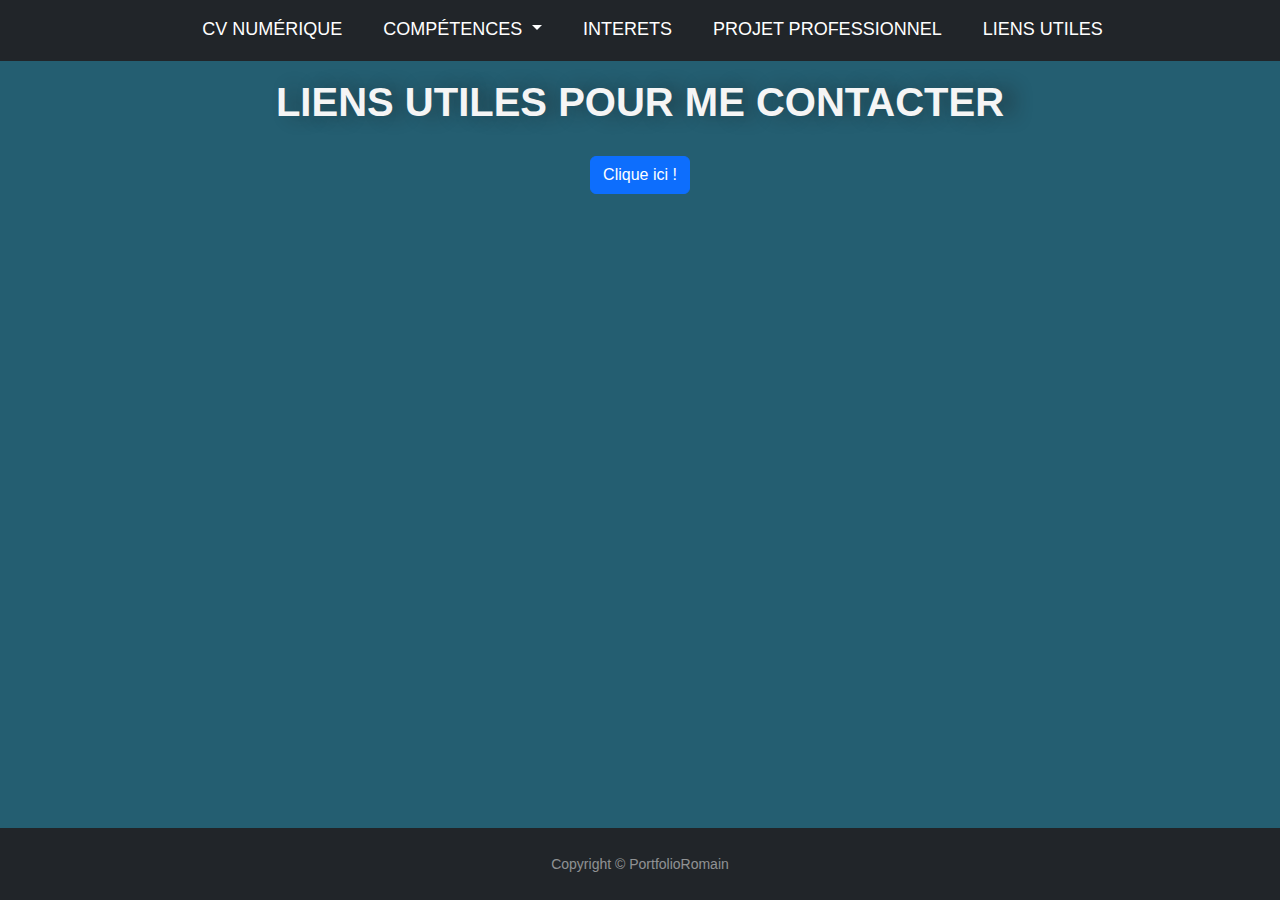
<file: liensutiles.html>
<!DOCTYPE html>
<html lang="fr">
  <head>
    <title>Liens utiles</title>
    <meta charset="utf-8" />
    <link rel="stylesheet" href="Boostrap/bootstrap.min.css" />
    <link rel="stylesheet" href="CSS_Gore.css" />
    <!-- <link rel="stylesheet" href="CSS_Gore.css">    -->
  </head>
  <body class="bakcground_lienutiles">
    <!-------------------------------------------NAVBAR---------------------------------------->
      
    <nav class="navbar navbar-expand-lg navbar-light bg-dark fixed-top">
        <div class="container-fluid">
            
            <button class="navbar-toggler bg-light" type="button" data-bs-toggle="collapse" data-bs-target="#navbarsExample04" aria-controls="navbarsExample04" aria-expanded="false" aria-label="Toggle navigation">
                <span class="navbar-toggler-icon"></span>
            </button>
  
            <div class="collapse navbar-collapse" id="navbarsExample04">
              <ul class="navbar-nav mx-auto mb-2 mb-md-0">
                <li class="nav-item">
                  <a class="nav-link active" aria-current="page" href="index.html">CV numérique</a>
                </li>
  
                <li class="nav-item dropdown">
                  <a
                    class="nav-link dropdown-toggle"
                    href="competences.html"
                    role="button"
                    data-bs-toggle="dropdown"
                    aria-expanded="false"
                  >
                    Compétences
                  </a>
                  <ul class="dropdown-menu bg-dark">
                    <li><a class="dropdown-item" href="competences.html#ancre">Compétences</a></li>
                    <li>
                      <a class="dropdown-item" href="competences.html#ancre2">Projets</a>
                    </li>
                  </ul>
                </li>
  
                <li class="nav-item">
                  <a class="nav-link" href="interets.html"
                    >Interets</a
                  >
                </li>
                
                <li class="nav-item">
                  <a class="nav-link" href="projetprofessionnel.html"
                    >Projet professionnel</a
                  >
                </li>
                <li class="nav-item">
                  <a class="nav-link" href="liensutiles.html">Liens utiles</a>
                </li>
            </ul>
          </div>
        </div>
      </nav>
       <!-------------------------------------------FIN NAVBAR---------------------------------------->
    <header>
        <div class="container">
            <div class="text-center mt-12">
              <h1 class="aproposliensutiles">Liens utiles pour me contacter</h1>
    </header>
    <article>
        <div class="contenaire">
            <div class="row">
                <div class="text-center">
                    <button
                    class="btn btn-primary"
                    type="button"
                    data-bs-toggle="offcanvas"
                    data-bs-target="#offcanvasRight"
                    aria-controls="offcanvasRight">
                    Clique ici !
                </button>

                <div
                class="offcanvas offcanvas-end"
                tabindex="-1"
                id="offcanvasRight"
                aria-labelledby="offcanvasRightLabel">
                <div class="offcanvas-header bg-dark">
                    <h5 class="offcanvas-title" id="offcanvasRightLabel">
                        Liens utiles pour me contacter
                    </h5>
                    <button
                        type="button"
                        class="btn-close bg-light"
                        data-bs-dismiss="offcanvas"
                        aria-label="Close">
                    </button>
                    </div>
                    <div class="offcanvas-body bg-dark">
                    <p class="reseau">
                        <svg
                        xmlns="http://www.w3.org/2000/svg"
                        width="16"
                        height="16"
                        fill="currentColor"
                        class="bi bi-telephone"
                        viewBox="0 0 16 16"
                        >
                        <path
                            d="M3.654 1.328a.678.678 0 0 0-1.015-.063L1.605 2.3c-.483.484-.661 1.169-.45 1.77a17.568 17.568 0 0 0 4.168 6.608 17.569 17.569 0 0 0 6.608 4.168c.601.211 1.286.033 1.77-.45l1.034-1.034a.678.678 0 0 0-.063-1.015l-2.307-1.794a.678.678 0 0 0-.58-.122l-2.19.547a1.745 1.745 0 0 1-1.657-.459L5.482 8.062a1.745 1.745 0 0 1-.46-1.657l.548-2.19a.678.678 0 0 0-.122-.58L3.654 1.328zM1.884.511a1.745 1.745 0 0 1 2.612.163L6.29 2.98c.329.423.445.974.315 1.494l-.547 2.19a.678.678 0 0 0 .178.643l2.457 2.457a.678.678 0 0 0 .644.178l2.189-.547a1.745 1.745 0 0 1 1.494.315l2.306 1.794c.829.645.905 1.87.163 2.611l-1.034 1.034c-.74.74-1.846 1.065-2.877.702a18.634 18.634 0 0 1-7.01-4.42 18.634 18.634 0 0 1-4.42-7.009c-.362-1.03-.037-2.137.703-2.877L1.885.511z"
                        /></svg
                        >&nbsp; 06.03.38.17.73
                    </p>

                    <p class="reseau">
                        <svg
                        xmlns="http://www.w3.org/2000/svg"
                        width="16"
                        height="16"
                        fill="currentColor"
                        class="bi bi-envelope"
                        viewBox="0 0 16 16"
                        >
                        <path
                            d="M0 4a2 2 0 0 1 2-2h12a2 2 0 0 1 2 2v8a2 2 0 0 1-2 2H2a2 2 0 0 1-2-2V4Zm2-1a1 1 0 0 0-1 1v.217l7 4.2 7-4.2V4a1 1 0 0 0-1-1H2Zm13 2.383-4.708 2.825L15 11.105V5.383Zm-.034 6.876-5.64-3.471L8 9.583l-1.326-.795-5.64 3.47A1 1 0 0 0 2 13h12a1 1 0 0 0 .966-.741ZM1 11.105l4.708-2.897L1 5.383v5.722Z"
                        /></svg
                        >&nbsp;<a href="mailto:romain.gore@etudiant.univ-rennes1.fr" class="reseau"
                        >romain.gore@etudiant.univ-rennes1.fr</a
                        >
                    </p>

                    <p class="reseau">
                        <svg
                        xmlns="http://www.w3.org/2000/svg"
                        width="16"
                        height="16"
                        fill="currentColor"
                        class="bi bi-github"
                        viewBox="0 0 16 16"
                        >
                        <path
                            d="M8 0C3.58 0 0 3.58 0 8c0 3.54 2.29 6.53 5.47 7.59.4.07.55-.17.55-.38 0-.19-.01-.82-.01-1.49-2.01.37-2.53-.49-2.69-.94-.09-.23-.48-.94-.82-1.13-.28-.15-.68-.52-.01-.53.63-.01 1.08.58 1.23.82.72 1.21 1.87.87 2.33.66.07-.52.28-.87.51-1.07-1.78-.2-3.64-.89-3.64-3.95 0-.87.31-1.59.82-2.15-.08-.2-.36-1.02.08-2.12 0 0 .67-.21 2.2.82.64-.18 1.32-.27 2-.27.68 0 1.36.09 2 .27 1.53-1.04 2.2-.82 2.2-.82.44 1.1.16 1.92.08 2.12.51.56.82 1.27.82 2.15 0 3.07-1.87 3.75-3.65 3.95.29.25.54.73.54 1.48 0 1.07-.01 1.93-.01 2.2 0 .21.15.46.55.38A8.012 8.012 0 0 0 16 8c0-4.42-3.58-8-8-8z"
                        /></svg
                        >&nbsp;<a href="https://github.com/WoWooo0" class="reseau">WoWooo0</a>
                    </p>
                    <p class="reseau">
                        <svg
                        xmlns="http://www.w3.org/2000/svg"
                        width="16"
                        height="16"
                        fill="currentColor"
                        class="bi bi-slack"
                        viewBox="0 0 16 16"
                        >
                        <path
                            d="M3.362 10.11c0 .926-.756 1.681-1.681 1.681S0 11.036 0 10.111C0 9.186.756 8.43 1.68 8.43h1.682v1.68zm.846 0c0-.924.756-1.68 1.681-1.68s1.681.756 1.681 1.68v4.21c0 .924-.756 1.68-1.68 1.68a1.685 1.685 0 0 1-1.682-1.68v-4.21zM5.89 3.362c-.926 0-1.682-.756-1.682-1.681S4.964 0 5.89 0s1.68.756 1.68 1.68v1.682H5.89zm0 .846c.924 0 1.68.756 1.68 1.681S6.814 7.57 5.89 7.57H1.68C.757 7.57 0 6.814 0 5.89c0-.926.756-1.682 1.68-1.682h4.21zm6.749 1.682c0-.926.755-1.682 1.68-1.682.925 0 1.681.756 1.681 1.681s-.756 1.681-1.68 1.681h-1.681V5.89zm-.848 0c0 .924-.755 1.68-1.68 1.68A1.685 1.685 0 0 1 8.43 5.89V1.68C8.43.757 9.186 0 10.11 0c.926 0 1.681.756 1.681 1.68v4.21zm-1.681 6.748c.926 0 1.682.756 1.682 1.681S11.036 16 10.11 16s-1.681-.756-1.681-1.68v-1.682h1.68zm0-.847c-.924 0-1.68-.755-1.68-1.68 0-.925.756-1.681 1.68-1.681h4.21c.924 0 1.68.756 1.68 1.68 0 .926-.756 1.681-1.68 1.681h-4.21z"
                        /></svg
                        >&nbsp; Romain Gore
                    </p>
                    </div>
                    </div>
    </div>
    </article>
    
   

    <!--------------------------------- Footer ------------------------------------------------------>
    <footer
      id="sticky-footer"
      class="flex-shrink-0 py-4 bg-dark text-white-50 fixed-bottom"
    >
      <div class="container text-center">
        <small>Copyright &copy; PortfolioRomain</small>
      </div>
    </footer>

    <!--------------------------------- BOOSTRAP JS -------------------------------------------------->

    <script src="Boostrap/jquery.slim.min.js"></script>
    <script src="Boostrap/bootstrap.bundle.min.js"></script>
  </body>
</html>
</file>
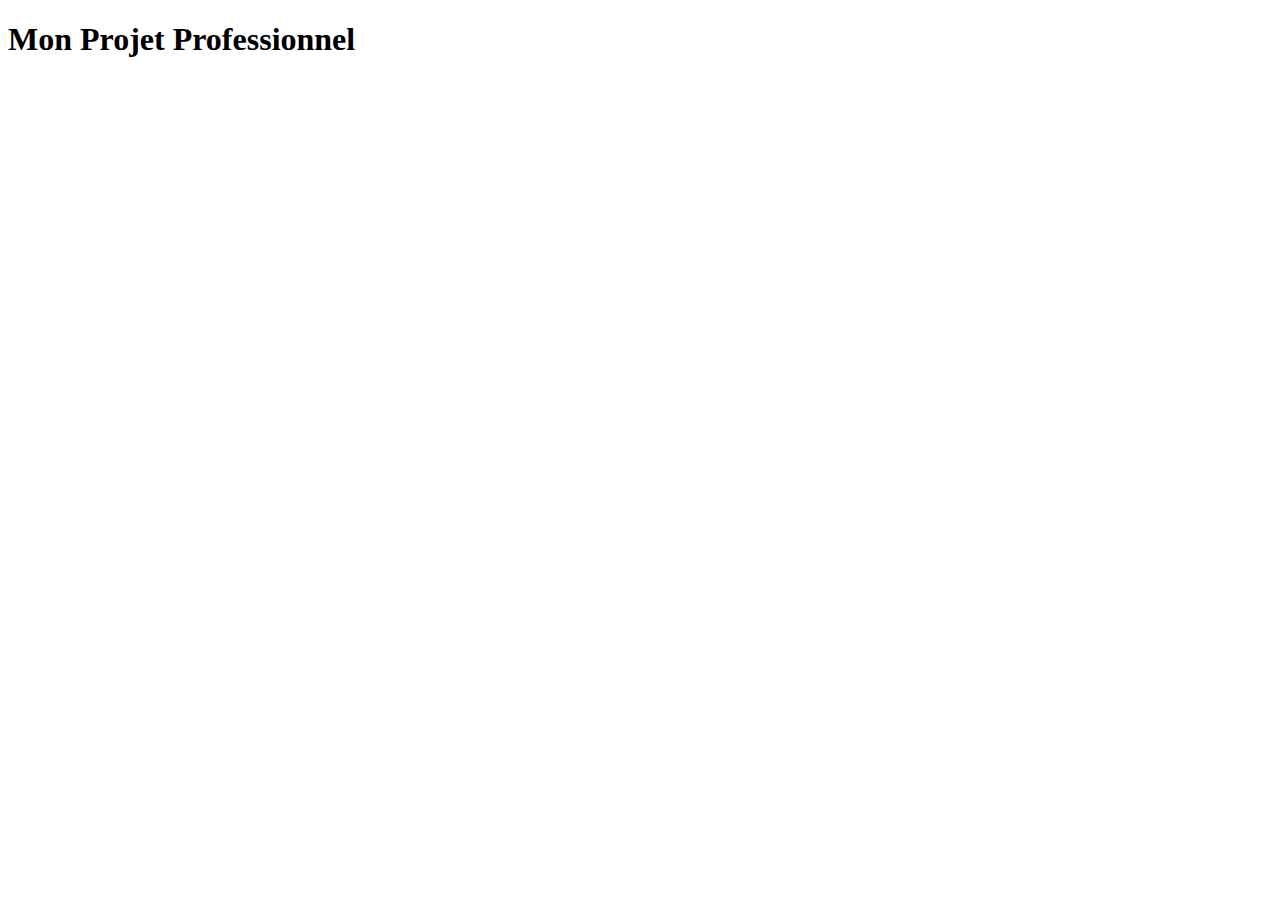
<file: projetprofessionnel.html>
<!DOCTYPE html>
<html lang="fr">
    <head>
        <title>projetProfessionnel</title>
        <meta charset="utf-8" />    
    </head>
	<header>
            <h1>Mon Projet Professionnel</h1>
         </header>
	
	</body>
</file>
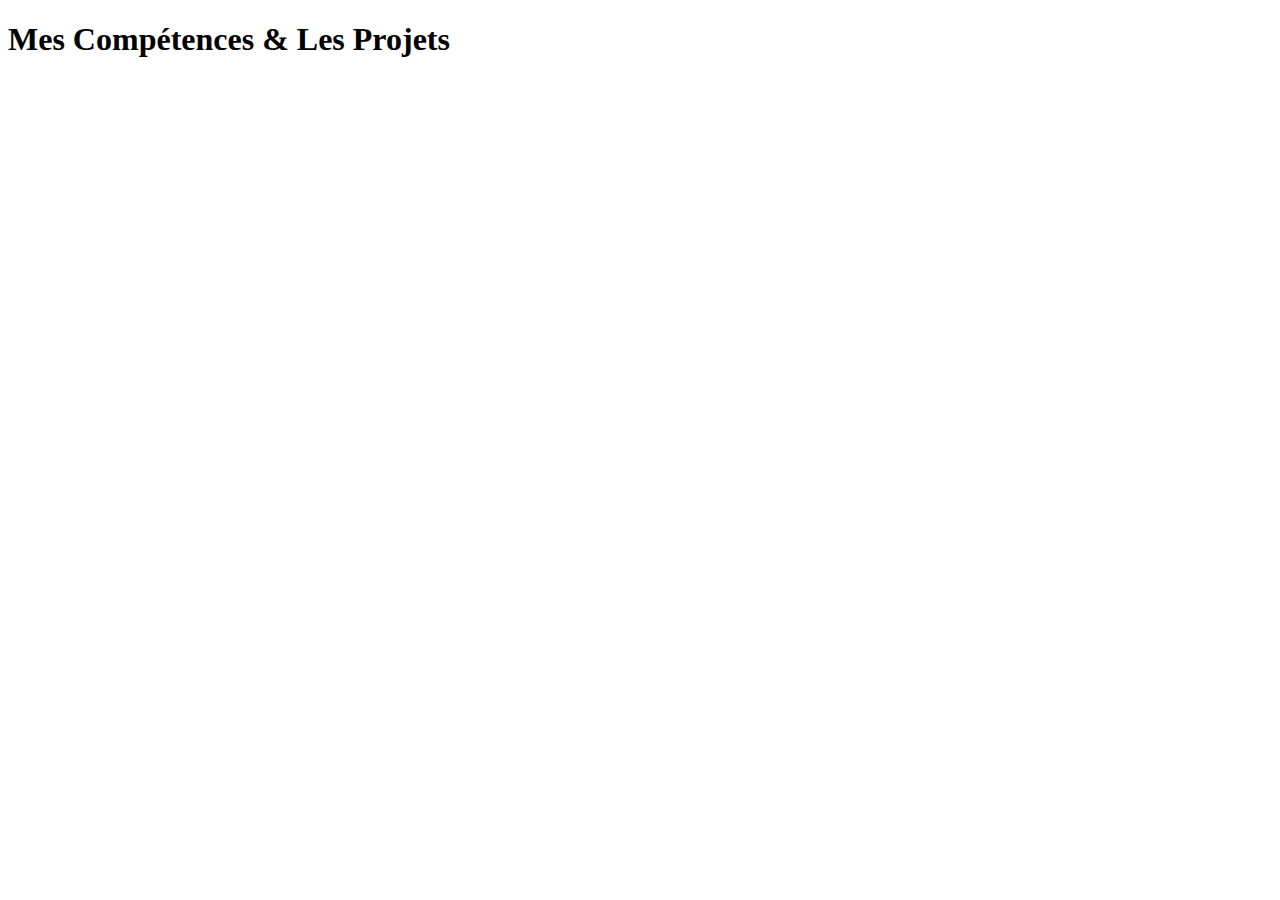
<file: SAE_14-16/competences.html>
<!DOCTYPE html>
<html lang="fr">
    <head>
        <title>Compétences</title>
        <meta charset="utf-8" />    
    </head>
    <body>
        <header>
            <h1>Mes Compétences & Les Projets</h1>
         </header>
	
	</body>
</file>
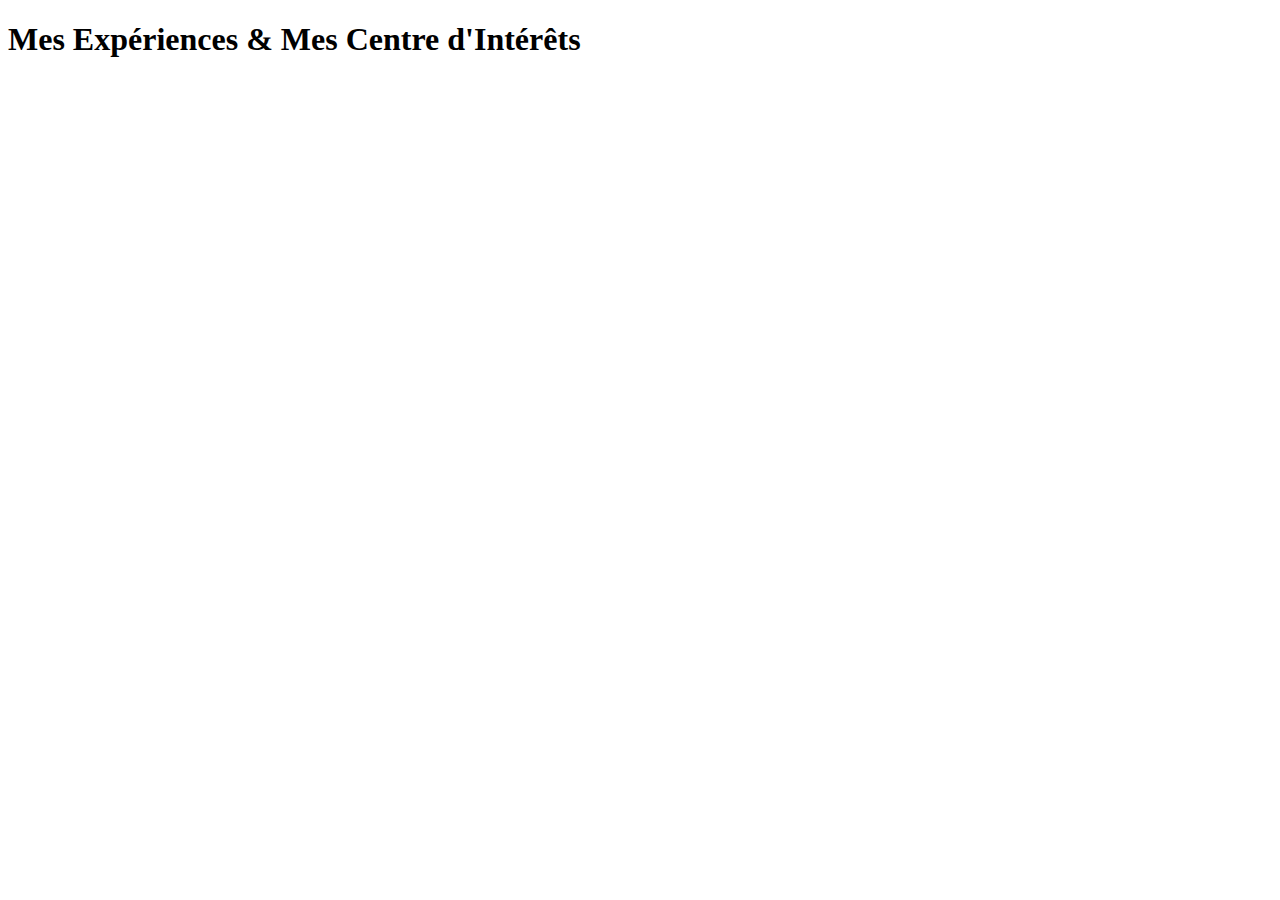
<file: SAE_14-16/interets.html>
<!DOCTYPE html>
<html lang="fr">
    <head>
        <title>interets</title>
        <meta charset="utf-8" />    
    </head>
	<header>
            <h1>Mes Expériences & Mes Centre d'Intérêts</h1>
         </header>
	
	</body>
</file>
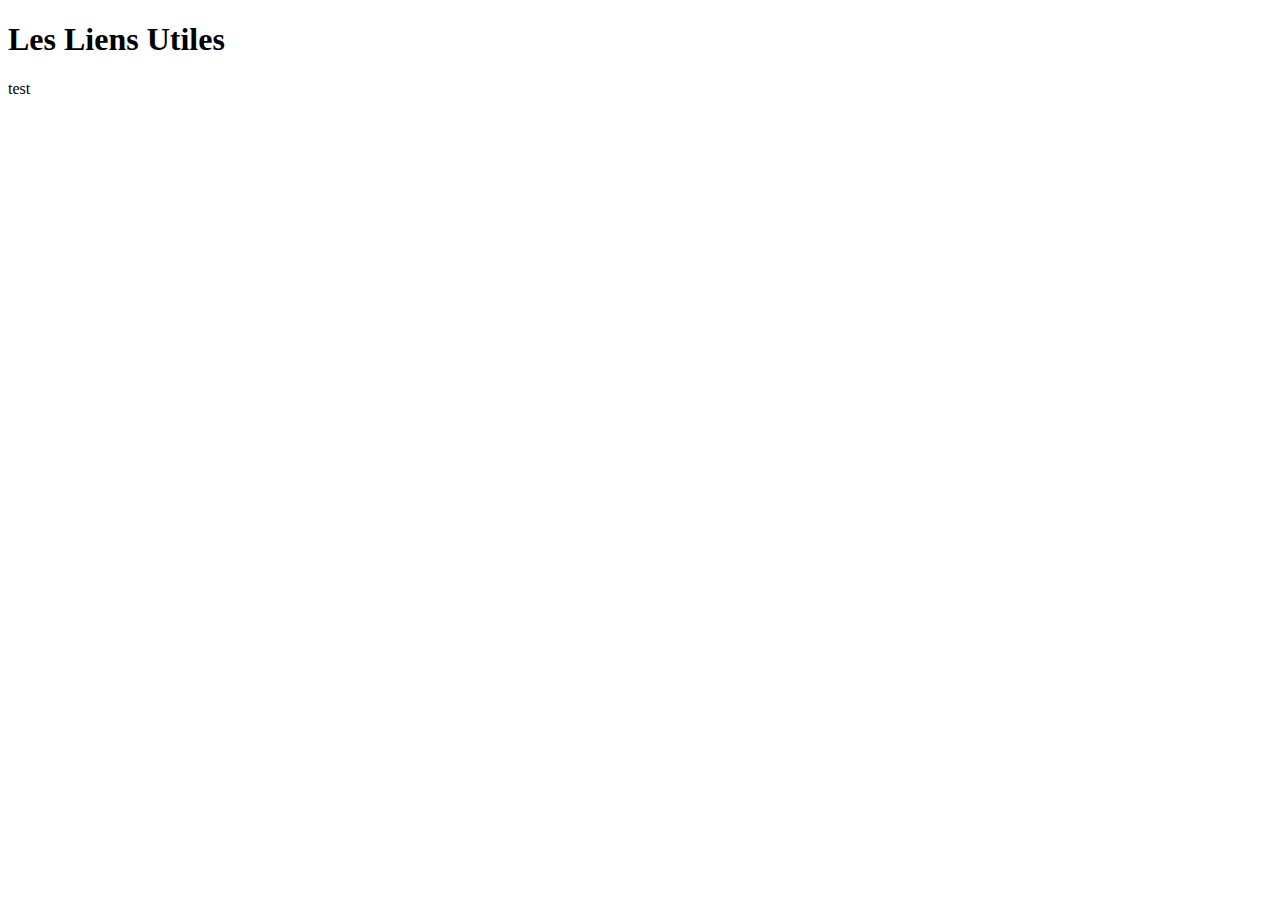
<file: SAE_14-16/liensutiles.html>
<!DOCTYPE html>
<html lang="fr">
    <head>
        <title>Liens utiles</title>
        <meta charset="utf-8" />    
    </head>
	<header>
            <h1>Les Liens Utiles</h1>
         </header>
         <footer>
            <p>test</p>
         </footer>
	
	</body>
</file>
<file: CSS_Gore.css>
body {
  font-family: "Open Sans", sans-serif;
  padding: 0;
  margin: 0;
}


/***************** navbar  ******************/

.dropdown-item {
  font-size: 18px;
  padding-left: 25px;
  color: #fff;
  text-transform: uppercase;
}
.nav-item {
  font-size: 18px;
  padding-left: 25px;
}

.navbar-expand-lg .navbar-nav .nav-link:link,
.navbar-expand-lg .navbar-nav .nav-link:visited {
  color: #fff;
  text-transform: uppercase;
  border-bottom: 2px solid transparent;
  transition: border-bottom 0.5s;
}

.navbar-expand-lg .navbar-nav .nav-link:hover,
.navbar-expand-lg .navbar-nav .nav-link:active {
  border-bottom: 2px solid gray;
}

.navbar-toggler {
  background: rgb(112, 109, 109) !important;
}

/******************************* header index.html  ********************************/

.main-title {
  margin: 15px;
  color: white;
  text-transform: uppercase;
  font-weight: 700;
}
.main-title2 {
  margin: 15px;
  color: white;
  text-transform: uppercase;
  font-weight: 200;
}
.header {
  background: linear-gradient(rgba(0, 0, 0, 0.699), rgba(0, 0, 0, 0.699)),
    url(image/carousel_img1.webp);

  height: 100vh;
  background-size: cover;
  background-position: center;
}

.contenu {
  padding-top: 35%;
  text-align: center;
  margin-left: 25%;
  margin-right: 25%;
}
.bordure {
  border: 22px outset whitesmoke;
  border-radius: 15px;
  background: linear-gradient(rgba(0, 0, 0, 0.2), rgba(0, 0, 0, 0.2));
}
/* ************************************************ SECTION INDEX ******************************************** */
.section {
  background: #ffffff;
  background: linear-gradient(176deg,#ffffff 0%, #9eb5cd 80%);
  background: -webkit-linear-gradient(176deg,#ffffff 0%, #9eb5cd 80%);
  background: -moz-linear-gradient(176deg,#ffffff 0%, #9eb5cd 80%);  
}
/* ********** ARTICLE A PROPOS DE MOI ******** */

.article {
  background-color: #245e71;
}

.contenu1,
.photodeprofil2 {
  display: flex;
  flex-direction: row;
  flex-wrap: nowrap;
  justify-content: space-around;
  align-items: center;
  align-content: stretch;
  padding:15px;
}

.textepresentation {
  
  padding: 5% 5%;
  
  text-align: center;
  font-weight: 600;
  color: white;
}

.apropos {
  text-align: center;
  text-transform: uppercase;
  font-weight: 600;
  color: white;
  padding-top: 2%;
  padding-bottom: 2%;
  text-shadow: 13px 0px 18px rgba(26, 24, 24, 0.45);
  border-top: 15px ridge whitesmoke;    
}

.rounded-circle {
  height: 75%;
  border: 10px ridge #f5f5f5;
  
} 
/* ********** FIN ARTICLE A PROPOS DE MOI ******** */
/* ********** ARTICLE FORMATION ******** */
.apropos2 {
  text-align: center;
  text-transform: uppercase;
  font-weight: 600;
  color: rgb(32, 31, 31);
  padding-top: 5%;
  padding-bottom: 2%;
  text-shadow: 13px 0px 18px rgba(26, 24, 24, 0.45);
  
}

.main-timeline {
  position: relative
}

.main-timeline:before {
  content: "";
  display: block;
  width: 2px;
  height: 100%;
  background: #c6c6c6;
  margin: 0 auto;
  position: absolute;
  top: 0;
  left: 0;
  right: 0
}

.main-timeline .timeline {
  margin-bottom: 40px;
  position: relative
}

.main-timeline .timeline:after {
  content: "";
  display: block;
  clear: both
}

.main-timeline .icon {
  width: 18px;
  height: 18px;
  line-height: 18px;
  margin: auto;
  position: absolute;
  top: 0;
  left: 0;
  bottom: 0;
  right: 0
}

.main-timeline .icon:before,
.main-timeline .icon:after {
  content: "";
  width: 100%;
  height: 100%;
  border-radius: 50%;
  position: absolute;
  top: 0;
  left: 0;
  transition: all 0.33s ease-out 0s
}

.main-timeline .icon:before {
  background: #fff;
  border: 2px solid #232323;
  left: -3px
}

.main-timeline .icon:after {
  border: 2px solid #c6c6c6;
  left: 3px
}

.main-timeline .timeline:hover .icon:before {
  left: 3px
}

.main-timeline .timeline:hover .icon:after {
  left: -3px
}

.main-timeline .date-content {
  width: 50%;
  float: left;
  margin-top: 22px;
  position: relative
}

.main-timeline .date-content:before {
  content: "";
  width: 36.5%;
  height: 2px;
  background: #c6c6c6;
  margin: auto 0;
  position: absolute;
  top: 0;
  right: 10px;
  bottom: 0
}

.main-timeline .date-outer {
  width: 125px;
  height: 125px;
  font-size: 16px;
  text-align: center;
  margin: auto;
  z-index: 1
}

.main-timeline .date-outer:before,
.main-timeline .date-outer:after {
  content: "";
  width: 125px;
  height: 125px;
  margin: 0 auto;
  border-radius: 50%;
  position: absolute;
  top: 0;
  left: 0;
  right: 0;
  transition: all 0.33s ease-out 0s
}

.main-timeline .date-outer:before {
  background: #fff;
  border: 2px solid #232323;
  left: -6px
}

.main-timeline .date-outer:after {
  border: 2px solid #c6c6c6;
  left: 6px
}

.main-timeline .timeline:hover .date-outer:before {
  left: 6px
}

.main-timeline .timeline:hover .date-outer:after {
  left: -6px
}

.main-timeline .date {
  width: 100%;
  margin: auto;
  position: absolute;
  top: 17%;
  left: 0
}

.main-timeline .month {
  font-size: 18px;
  font-weight: 700
}

.main-timeline .year {
  display: block;
  font-size: 18px;
  font-weight: 600;
  color: #232323;
  line-height: 36px
}

.main-timeline .timeline-content {
  width: 50%;
  padding: 20px 0 20px 50px;
  float: right
}

.main-timeline .title {
  font-size: 19px;
  font-weight: 700;
  line-height: 24px;
  margin: 0 0 15px 0
}

.main-timeline .description {
  margin-bottom: 0
}

.main-timeline .timeline:nth-child(2n) .date-content {
  float: right
}

.main-timeline .timeline:nth-child(2n) .date-content:before {
  left: 10px
}

.main-timeline .timeline:nth-child(2n) .timeline-content {
  padding: 20px 50px 20px 0;
  text-align: right
}

@media only screen and (max-width: 991px) {
  .main-timeline .date-content {
      margin-top: 35px
  }
  .main-timeline .date-content:before {
      width: 22.5%
  }
  .main-timeline .timeline-content {
      padding: 10px 0 10px 30px
  }
  .main-timeline .title {
      font-size: 17px
  }
  .main-timeline .timeline:nth-child(2n) .timeline-content {
      padding: 10px 30px 10px 0
  }
}

@media only screen and (max-width: 767px) {
  .main-timeline:before {
      margin: 0;
      left: 7px
  }
  .main-timeline .timeline {
      margin-bottom: 20px
  }
  .main-timeline .timeline:last-child {
      margin-bottom: 0
  }
  .main-timeline .icon {
      margin: auto 0
  }
  .main-timeline .date-content {
      width: 95%;
      float: right;
      margin-top: 0
  }
  .main-timeline .date-content:before {
      display: none
  }
  .main-timeline .date-outer {
      width: 110px;
      height: 110px
  }
  .main-timeline .date-outer:before,
  .main-timeline .date-outer:after {
      width: 110px;
      height: 110px
  }
  .main-timeline .date {
      top: 30%
  }
  .main-timeline .year {
      font-size: 24px
  }
  .main-timeline .timeline-content,
  .main-timeline .timeline:nth-child(2n) .timeline-content {
      width: 95%;
      text-align: center;
      padding: 10px 0
  }
  .main-timeline .title {
      margin-bottom: 10px
  }
}
/* ********** FIN ARTICLE FORMATION ******** */
/* ********** ARTICLE COMPETENCES ******** */
h4{
  padding-top: 50px;
  text-transform: uppercase;
  letter-spacing: 0.8px;
  font-weight: 700;
}
.box{
  position: relative;
  width: 100%;
  padding-right: 15px;
  padding-left: 15px
}

.our-services{
  margin-top: 75px
  ;padding-bottom: 30px;
  padding: 0 60px;
  min-height: 198px;
  text-align: center;
  border-radius: 10px;
  background-color: #fff;
  transition: all .4s ease-in-out;
  box-shadow: 0 0 25px 0 rgba(20,27,202,.17)
}
.our-services .icon{
  margin-bottom: -21px;
  transform: translateY(-50%);
  text-align: center
}
.our-services:hover h4, .our-services:hover p{
  color: #fff
}
.speedup:hover
{ box-shadow: 0 0 25px 0 rgba(20,27,201,.05);
    cursor: pointer;
    background-image: linear-gradient(-45deg, #fb0054 0%, #f55b2a 100%)
  }
  .settings:hover{
    box-shadow: 0 0 25px 0 rgba(20,27,201,.05);
    cursor: pointer;
    background-image: linear-gradient(-45deg, #34b5bf 0%, #210c59 100%)
  }
  .privacy:hover{
    box-shadow: 0 0 25px 0 rgba(20,27,201,.05);
    cursor: pointer;
    background-image: linear-gradient(-45deg, #3615e7 0%, #44a2f6 100%)
  }
  .backups:hover{
    box-shadow: 0 0 25px 0 rgba(20,27,201,.05);
    cursor: pointer;
    background-image: linear-gradient(-45deg, #fc6a0e 0%, #fdb642 100%)
  }
  .ssl:hover{
    box-shadow: 0 0 25px 0 rgba(20,27,201,.05);
    cursor: pointer;
    background-image: linear-gradient(-45deg, #8d40fb 0%, #5a57fb 100%)
  }
  .database:hover{
    box-shadow: 0 0 25px 0 rgba(20,27,201,.05);
    cursor: pointer;
    background-image: linear-gradient(-45deg, #27b88d 0%, #22dd73 100%)
  }
/* ********** FIN ARTICLE COMPETENCES ******** */
/* ********** ARTICLE EXPERIENCE PROFESSIONNELLE ******** */

table {
  width: 100%;
  border-collapse: collapse;
}

th, td {
  border: 1px solid rgb(0, 0, 0);
  padding: 8px;
  text-align: center
}

th {
  background-color: #f2f2f2;
}

tr:hover {
  background-color: #f5f5f5;
}

a.btn {
  padding: 8px 16px;
  text-align: center;
  text-decoration: none;
  display: inline-block;
  font-size: 16px;
  margin: 4px 2px;
  cursor: pointer;
}

.table th {
  background-color: #245e71;
  color: #fff;
}
.table td {
  border: 1px solid #245e71;
}

/* Utilisez des icônes pour les boutons */
a.btn {
  padding: 8px 16px;
  text-align: center;
  text-decoration: none;
  display: inline-block;
  font-size: 16px;
  margin: 4px 2px;
  cursor: pointer;
  color: #fff;
  background-color: #245e71;
  border-radius: 10px;
  
}

/* Utilisez des animations pour les boutons */
a.btn:hover {
  background-color: #113b49;
  transform: scale(1.1);
  transition: all 0.2s ease-in-out;
}

/* Utilisez des animations pour les changements de couleur lorsque la souris passe sur les boutons */
tr:hover {
  background-color: #f5f5f5;
  transition: all 0.2s ease-in-out;
}
/* ********** FIN ARTICLE EXPERIENCE PROFESSIONNELLE ******** */
/* ********** ARTICLE Centre d'interet ******** */

.container .col-lg-4 {
    display: flex;
    justify-content: center;
}

.interet {
    width: 300px;
    height: 300px;
    transform-style: preserve-3d;
    perspective: 500px;
    border: none;
    background-color: inherit;
}

.card .face {
    position: absolute;
    color: black;
    width: 100%;
    height: 100%;
    overflow: hidden;
    box-shadow: 0 15px 35px rgba(0, 0, 0, 0.1);
    border-radius: 15px;
    background: rgba(255, 255, 255, 0.06);
    transform-style: preserve-3d;
    transition: 0.5s;
    backface-visibility: hidden;
    border-top: 1px solid #ddd;
    border-left: 1px solid #ddd;
    /* border-right: 1px solid #999;
border-bottom: 1px solid #999; */
}

.card .face.front-face,
.card .face.back-face {
    position: absolute;
    display: flex;
    flex-direction: column;
    align-items: center;
    justify-content: center;
}

.card .face.front-face .profile {
    width: 150px;
    height: 150px;
    border-radius: 50%;
    object-fit: cover;
}

.card .face.front-face .name {
    letter-spacing: 2px;
}

.card .face.front-face {
    font-size: 0.8rem;
    color: black;
    letter-spacing: 0.8px;
}

.card:hover .face.front-face {
    transform: rotateY(180deg);
}

.card .face.back-face {
    position: absolute;
    background: rgba(255, 255, 255, 0.06);
    transform: rotateY(180deg);
    padding: 20px 30px;
    text-align: center;
    user-select: none;
}

.card .face.back-face .fa-quote-left {
    position: absolute;
    top: 25px;
    left: 25px;
    font-size: 1.2rem;
}

.card .face.back-face .fa-quote-right {
    position: absolute;
    bottom: 35px;
    right: 25px;
    font-size: 1.2rem;
}

.card:hover .face.back-face {
    transform: rotateY(360deg);
}

@media(max-width: 991.5px) {
    .col-lg-4 {
        margin-top: 40px;
        margin-bottom: 20px;
    }
}
.article5 {
  padding-bottom: 20px;
}

/* ********** FIN ARTICLE EXPERIENCE PROFESSIONNELLE ******** */
/* ************************************************ FIN SECTION INDEX ******************************************** */

/* ************************************************ COMPETENCES.HTML ******************************************** */
.body_competences {
  
  background-color: #245e71;
}
.section_competences {
  margin-top: 70px;
}

.nav-pills-custom .nav-link {
  color: #aaa;
  background: #fff;
  position: relative;
}

.nav-pills-custom .nav-link.active {
  color: #45b649;
  background: #fff;
}


/* Add indicator arrow for the active tab */
@media (min-width: 992px) {
  .nav-pills-custom .nav-link::before {
      content: '';
      display: block;
      border-top: 8px solid transparent;
      border-left: 10px solid #fff;
      border-bottom: 8px solid transparent;
      position: absolute;
      top: 50%;
      right: -10px;
      transform: translateY(-50%);
      opacity: 0;
  }
}

.nav-pills-custom .nav-link.active::before {
  opacity: 1;
}

.aproposcompetences {
  text-align: center;
  text-transform: uppercase;
  font-weight: 600;
  color: white;
  padding-top: 2%;
  padding-bottom: 2%;
  text-shadow: 13px 0px 18px rgba(26, 24, 24, 0.45);
}

/* ************************************************ LIEN_UTILES.HTML ******************************************** */

.bakcground_lienutiles {
  background-color: #245e71;

}

.aproposliensutiles {
  text-align: center;
  text-transform: uppercase;
  font-weight: 600;
  color: whitesmoke;
  padding-top: 7%;
  padding-bottom: 2%;
  text-shadow: 13px 0px 18px rgba(26, 24, 24, 0.45);
}

.offcanvas-body{
  color: whitesmoke; 
}
.offcanvas-title{
  color: whitesmoke;
  border-bottom: 2px solid whitesmoke;
}
.reseau {
  padding-bottom: 20px;
  
  color: whitesmoke;
  text-decoration: none;
  

}
</file>
<file: SAE_14-16/CSS_Gore.css>
html {
    scroll-behavior: smooth;
}



body {
    font-family: 'Open Sans', sans-serif;
}
footer {
    background-color: #f2f2f2;
    padding: 25px;
}

/***************** navbar  ******************/

.bg-light{
    background:rgba(112, 109, 109, 0.2) !important;
    ;
    

}
.navbar-expand-lg .navbar-nav .dropdown-menu{
    background: rgba(194, 14, 14, 0.185);
    
}
.dropdown-item{
    font-size: 18px;
    padding-left: 25px;
    
}
.nav-item{
    font-size: 18px;
    padding-left: 25px;
}


.navbar-expand-lg .navbar-nav .nav-link:link,
.navbar-expand-lg .navbar-nav .nav-link:visited {
    color: #fff;
    text-transform: uppercase;
    border-bottom: 2px solid transparent;
    transition: border-bottom 0.5s;
}

.navbar-expand-lg .navbar-nav .nav-link:hover,
.navbar-expand-lg .navbar-nav .nav-link:active {
    border-bottom: 2px solid gray;
}

/******************************* header ********************************/

.main-title{
    margin: 15px;
    color: white;
    text-transform: uppercase;
    font-weight: 700;
    
}
.main-title2{
    margin: 15px;
    color: white;
    text-transform: uppercase;
    font-weight: 200;
}
.header {
    background: linear-gradient(rgba(0, 0, 0, 0.7), rgba(0, 0, 0, 0.7)), url(image/carousel_img1.webp);
    height: 100vh;
    background-size: cover;
    background-position: center;
}

.contenu {
    padding-top: 35%;
    text-align: center;
    margin-left: 25%;
    margin-right: 25%;
    
    
}
.bordure {
    border: 2px solid whitesmoke;
    border-radius: 15px;
    background: linear-gradient(rgba(0, 0, 0, 0.2), rgba(0, 0, 0, 0.2))
}
</file>
